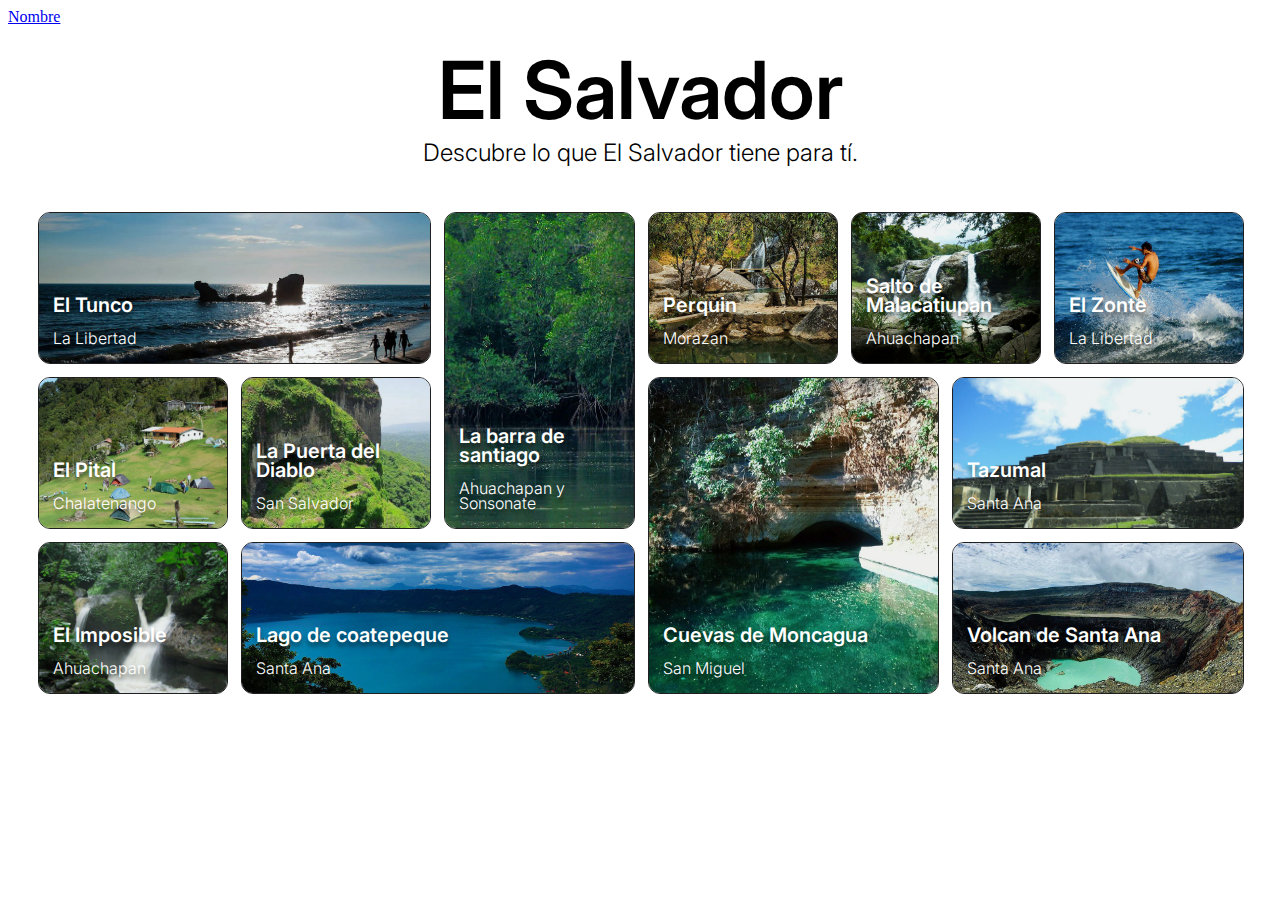
<file: index.html>
<!DOCTYPE html>
<html lang="en">
<head>
    <meta charset="UTF-8">
    <meta http-equiv="X-UA-Compatible" content="IE=edge">
    <meta name="viewport" content="width=device-width, initial-scale=1.0">
    <link rel="preconnect" href="https://fonts.googleapis.com"><link rel="preconnect" href="https://fonts.gstatic.com" crossorigin><link href="https://fonts.googleapis.com/css2?family=Inter:wght@300;600&display=swap" rel="stylesheet">
    <!-- CSS only -->
    <link href="https://cdn.jsdelivr.net/npm/bootstrap@5.2.3/dist/css/bootstrap.min.css" rel="stylesheet" integrity="sha384-rbsA2VBKQhggwzxH7pPCaAqO46MgnOM80zW1RWuH61DGLwZJEdK2Kadq2F9CUG65" crossorigin="anonymous">
    <link href="./assets/css/styles.css" rel="stylesheet">
    <title>Nombre de pag</title>
</head>
<body>
    <!------------ Navbar ------------>

    <nav class="navbar bg-dark">
        <div class="container-fluid">
          <a class="navbar-brand" href="./index.html"> Nombre </a>
        </div>
    </nav>

    <!---------- Header ---------->
    <div class="container-xl">
        <section class="header">
            <div class="row">
                <div class="col">
                    <h1>El Salvador</h1>
                    <h3>Descubre lo que El Salvador tiene para tí.</h3>
                </div>
            </div>
        </section>
            
        
            <!---------- Cards ---------->
            <section class="cards">
                <div class="gallery-container">
                    <div class="gallery-item">
                        <a href="./content/eltunco.html" class="sa-i">
                            <img src="./assets/img/el tunco galeria.jpg" class="gallery-img">
                            <div class="gallery-text">
                                <h4>El Tunco</h4>
                                <p>La Libertad</p>
                            </div>
                        </a>
                    </div>
                    <div class="gallery-item">
                        <a href="./content/barradesantiago.html">
                            <img src="./assets/img/la barra de santiago galeria.jpg" class="gallery-img">
                            <div class="gallery-text">
                                <h4>La barra de santiago</h4>
                                <p>Ahuachapan y Sonsonate</p>
                            </div>
                        </a>
                    </div>
                    <div class="gallery-item">
                        <a href="./content/perquin.html">
                            <img src="./assets/img/perquin galeria.jpg" class="gallery-img">
                            <div class="gallery-text">
                                <h4>Perquin</h4>
                                <p>Morazan</p>
                            </div>
                        </a>
                    </div>
                    <div class="gallery-item">
                        <a href="./content/saltodemalacatiupan.html">
                            <img src="./assets/img/salto de malacatiupan galeria.jpg" class="gallery-img">
                            <div class="gallery-text">
                                <h4>Salto de Malacatiupan</h4>
                                <p>Ahuachapan</p>
                            </div>
                        </a>
                    </div>
                    <div class="gallery-item">
                        <a href="./content/elzonte.html">
                            <img src="./assets/img/el zonte galeria.jpg" class="gallery-img">
                            <div class="gallery-text">
                                <h4>El Zonte</h4>
                                <p>La Libertad</p>
                            </div>
                        </a>
                    </div>
            
            
                    <div class="gallery-item">
                        <a href="./content/elpital.html">
                            <img src="./assets/img/el pital galeria.jpg" class="gallery-img">
                            <div class="gallery-text">
                                <h4>El Pital</h4>
                                <p>Chalatenango</p>
                            </div>
                        </a>
                    </div>
                    <div class="gallery-item">
                        <a href="./content/lapuertadeldiablo.html">
                            <img src="./assets/img/la puerta del diablo galeria.jpg" class="gallery-img">
                            <div class="gallery-text">
                                <h4>La Puerta del Diablo</h4>
                                <p>San Salvador</p>
                            </div>
                        </a>
                    </div>
                    <div class="gallery-item">
                        <a href="./content/cuevasdemoncagua.html">
                            <img src="./assets/img/cuevas de moncagua galeria.jpg" class="gallery-img">
                            <div class="gallery-text">
                                <h4>Cuevas de Moncagua</h4>
                                <p>San Miguel</p>
                            </div>
                        </a>
                    </div>
                    <div class="gallery-item">
                        <a href="./content/tazumal.html">
                            <img src="./assets/img/tazumal galeria.jpg" class="gallery-img">
                            <div class="gallery-text">
                                <h4>Tazumal</h4>
                                <p>Santa Ana</p>
                            </div>
                        </a>
                    </div>
            
            
                    <div class="gallery-item">
                        <a href="./content/elimposible.html">
                            <img src="./assets/img/el imposible galeria.jpg" class="gallery-img">
                            <div class="gallery-text">
                                <h4>El Imposible</h4>
                                <p>Ahuachapan</p>
                            </div>
                        </a>
                    </div>
                    <div class="gallery-item">
                        <a href="./content/lagodecoatepeque.html">
                            <img src="./assets/img/lago de coatepeque galeria.jpg" class="gallery-img">
                            <div class="gallery-text">
                                <h4>Lago de coatepeque</h4>
                                <p>Santa Ana</p>
                            </div>
                        </a>
                    </div>
                    <div class="gallery-item">
                        <a href="./content/volcandesantaana.html">
                            <img src="./assets/img/volcan de santa ana galeria.jpg" class="gallery-img">
                            <div class="gallery-text">
                                <h4>Volcan de Santa Ana</h4>
                                <p>Santa Ana</p>
                            </div>
                        </a>
                    </div>
                </div>
            </section>
    </div>
    
    <!---------- Footer ---------->
    <section></section>


    <!-- JavaScript Bundle with Popper -->
    <script src="https://cdn.jsdelivr.net/npm/bootstrap@5.2.3/dist/js/bootstrap.bundle.min.js" integrity="sha384-kenU1KFdBIe4zVF0s0G1M5b4hcpxyD9F7jL+jjXkk+Q2h455rYXK/7HAuoJl+0I4" crossorigin="anonymous"></script>
</body>
</html>
</file>
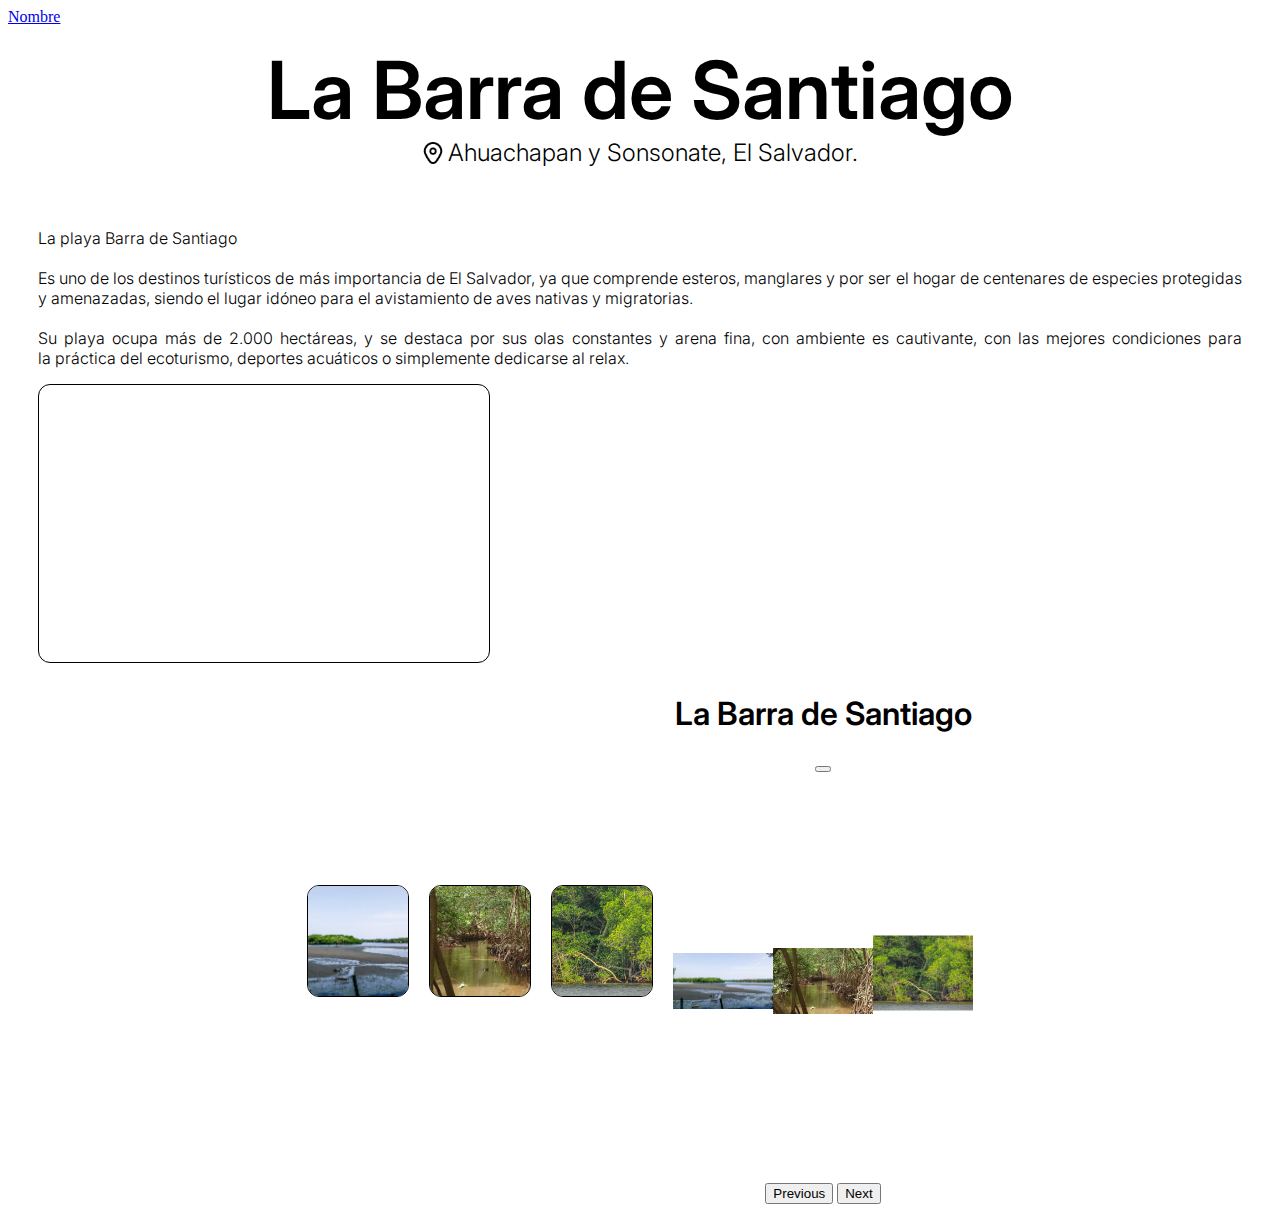
<file: content/barradesantiago.html>
<!DOCTYPE html>
<html lang="en">
<head>
    <meta charset="UTF-8">
    <meta http-equiv="X-UA-Compatible" content="IE=edge">
    <meta name="viewport" content="width=device-width, initial-scale=1.0">
    <link rel="preconnect" href="https://fonts.googleapis.com"><link rel="preconnect" href="https://fonts.gstatic.com" crossorigin><link href="https://fonts.googleapis.com/css2?family=Inter:wght@300;600&display=swap" rel="stylesheet">
    <!-- CSS only -->
    <link href="https://cdn.jsdelivr.net/npm/bootstrap@5.2.3/dist/css/bootstrap.min.css" rel="stylesheet" integrity="sha384-rbsA2VBKQhggwzxH7pPCaAqO46MgnOM80zW1RWuH61DGLwZJEdK2Kadq2F9CUG65" crossorigin="anonymous">
    <link href="../assets/css/styles.css" rel="stylesheet">
    <title>Barra de Santiago</title>
</head>
<body>

    <!------------ Navbar ------------>

    <nav class="navbar bg-dark">
        <div class="container-fluid">
          <a class="navbar-brand" href="../index.html"> Nombre </a>
        </div>
    </nav>

    <!------------- Header ------------->
    <div class="container-xl">
        <section class="header">
            <div class="row">
                <div class="col">
                    <h1>La Barra de Santiago</h1>
                    <div class="ubication">
                        <img src="../assets/img/marker.png" class="ubication-icon">
                        <h3>Ahuachapan y Sonsonate, El Salvador.</h3>
                    </div>
                </div>
            </div>
        </section>

    <!------------- Contenido ------------->
        <section class="contenido">
            <div class="row">
                <div class="col-xl-6 izquierda">
                    <p>La playa Barra de Santiago
                        <br>
                        <br>
                        Es uno de los destinos turísticos de más importancia de El Salvador, ya que comprende esteros, manglares y por ser el hogar de centenares de especies protegidas y amenazadas, siendo el lugar idóneo para el avistamiento de aves nativas y migratorias.
                        <br>
                        <br>
                        Su playa ocupa más de 2.000 hectáreas, y se destaca por sus olas constantes y arena fina, con ambiente es cautivante, con las mejores condiciones para la práctica del ecoturismo, deportes acuáticos o simplemente dedicarse al relax.</p>
                </div>
                <div class="col-xl-1"></div>
                <div class="col-xl-5 derecha">
                    <div class="mapa">
                        <iframe src="https://www.google.com/maps/embed?pb=!1m18!1m12!1m3!1d31011.17383670769!2d-90.03055843700183!3d13.694405280383165!2m3!1f0!2f0!3f0!3m2!1i1024!2i768!4f13.1!3m3!1m2!1s0x8f62a827bdc70ce5%3A0x8219d9606e7f887e!2sBarra%20de%20Santiago!5e0!3m2!1ses-419!2ssv!4v1671489392145!5m2!1ses-419!2ssv" width="450" height="277" style="border: 1px solid black; border-radius: 12px;" allowfullscreen="" loading="lazy" referrerpolicy="no-referrer-when-downgrade"></iframe>
                    </div>
                    
                    <div class="mini-carrusel">
                        <!-- Button trigger modal -->
                        <div class="cont-miniCarrusel">
                            <a class="img-miniCarrusel" data-bs-toggle="modal" data-bs-target="#modal1">
                                <img src="../assets/img/barra de santiago 1.jpg">
                            </a>
                            <a class="img-miniCarrusel" data-bs-toggle="modal" data-bs-target="#modal1">
                                <img src="../assets/img/barra de santiago 2.jpg">
                            </a>
                            <a class="img-miniCarrusel" data-bs-toggle="modal" data-bs-target="#modal1">
                                <img src="../assets/img/barra de santiago 3.jpg">
                            </a>
                        </div>
                        
                
  
                        <!-- Modal -->
                        <div class="modal fade" id="modal1" tabindex="-1" aria-labelledby="modal1Label" aria-hidden="true">
                            <div class="modal-dialog modal-dialog-centered modal-lg">
                                <div class="modal-content">
                                    <div class="modal-header">
                                        <h1 class="modal-title fs-5" id="modal1Label">La Barra de Santiago</h1>
                                        <button type="button" class="btn-close" data-bs-dismiss="modal" aria-label="Close"></button>
                                    </div>

                                    <div class="modal-body">

                                        <div id="carouselExampleIndicators" class="carousel slide" data-bs-ride="true">
                                            
                                            <div class="carousel-inner">
                                                <div class="carousel-item active">
                                                    <img src="../assets/img/barra de santiago 1.jpg" class="d-block w-100" alt="...">
                                                </div>
                                                <div class="carousel-item">
                                                    <img src="../assets/img/barra de santiago 2.jpg" class="d-block w-100" alt="...">
                                                </div>
                                                <div class="carousel-item">
                                                    <img src="../assets/img/barra de santiago 3.jpg" class="d-block w-100 ajuste-img1" alt="...">
                                                </div>
                                            </div>
                                            <button class="carousel-control-prev" type="button" data-bs-target="#carouselExampleIndicators" data-bs-slide="prev">
                                                <span class="carousel-control-prev-icon" aria-hidden="true"></span>
                                                <span class="visually-hidden">Previous</span>
                                            </button>
                                            <button class="carousel-control-next" type="button" data-bs-target="#carouselExampleIndicators" data-bs-slide="next">
                                                <span class="carousel-control-next-icon" aria-hidden="true"></span>
                                                <span class="visually-hidden">Next</span>
                                            </button>
                                        </div>
                                    </div>
                                </div>
                            </div>
                        </div> <!-- Modal-->
                    </div> <!-- Mini carrusel-->
                </div> <!-- Col derecha -->
            </div> <!-- Row -->
        </section>
    </div>
    

    <!-- JavaScript Bundle with Popper -->
    <script src="https://cdn.jsdelivr.net/npm/bootstrap@5.2.3/dist/js/bootstrap.bundle.min.js" integrity="sha384-kenU1KFdBIe4zVF0s0G1M5b4hcpxyD9F7jL+jjXkk+Q2h455rYXK/7HAuoJl+0I4" crossorigin="anonymous"></script>
</body>
</html>
</file>
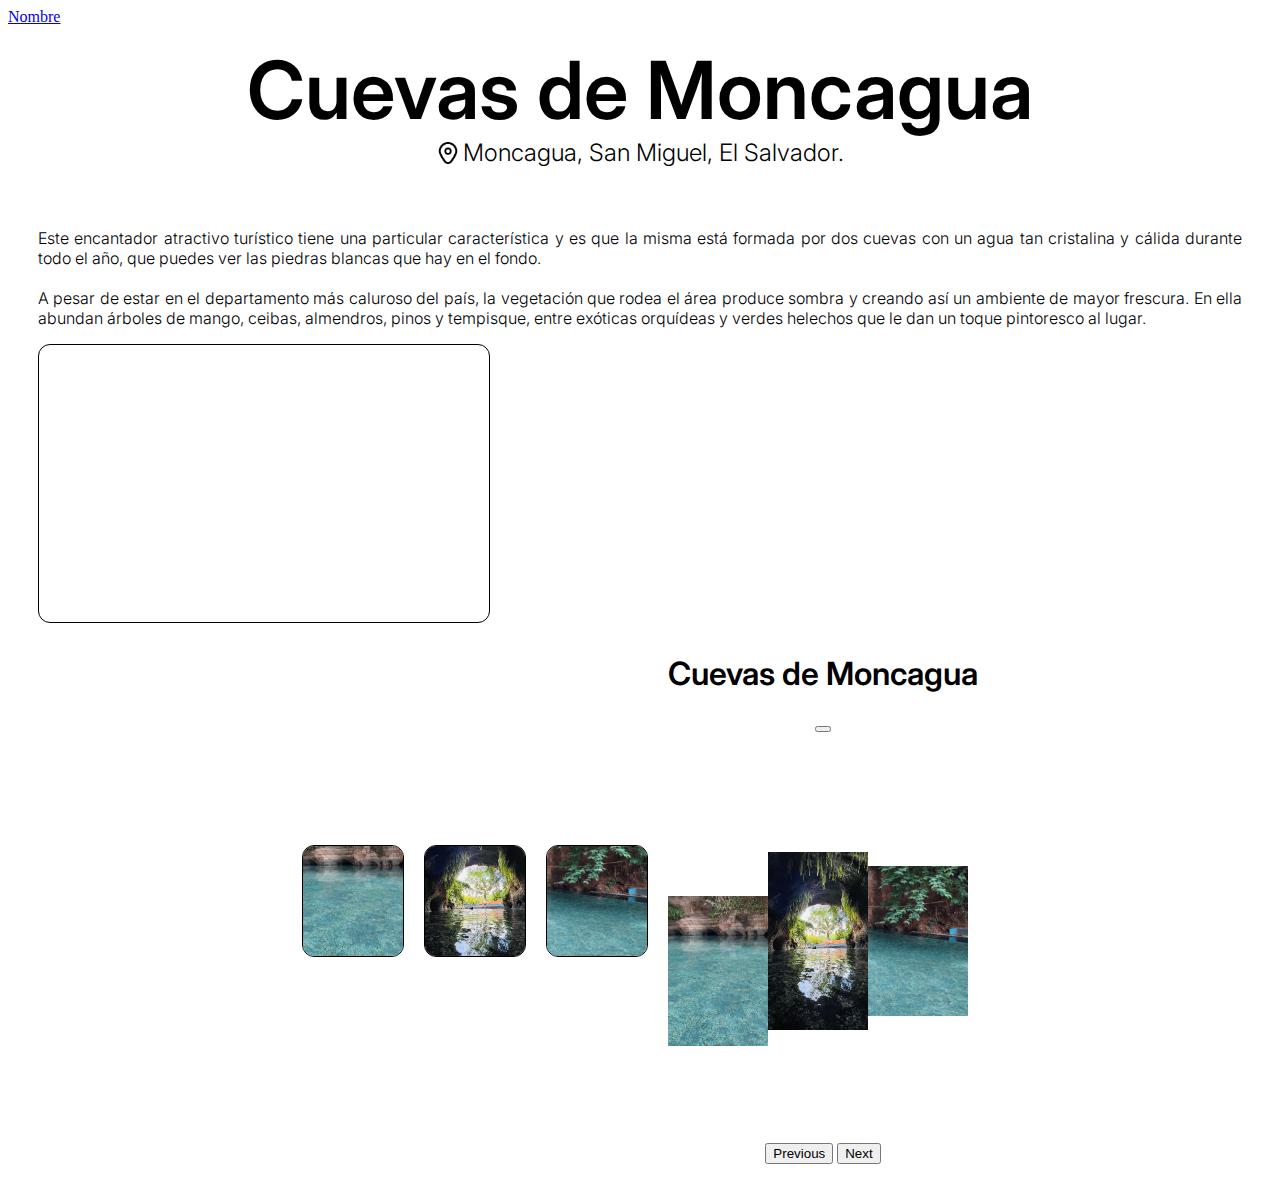
<file: content/cuevasdemoncagua.html>
<!DOCTYPE html>
<html lang="en">
<head>
    <meta charset="UTF-8">
    <meta http-equiv="X-UA-Compatible" content="IE=edge">
    <meta name="viewport" content="width=device-width, initial-scale=1.0">
    <link rel="preconnect" href="https://fonts.googleapis.com"><link rel="preconnect" href="https://fonts.gstatic.com" crossorigin><link href="https://fonts.googleapis.com/css2?family=Inter:wght@300;600&display=swap" rel="stylesheet">
    <!-- CSS only -->
    <link href="https://cdn.jsdelivr.net/npm/bootstrap@5.2.3/dist/css/bootstrap.min.css" rel="stylesheet" integrity="sha384-rbsA2VBKQhggwzxH7pPCaAqO46MgnOM80zW1RWuH61DGLwZJEdK2Kadq2F9CUG65" crossorigin="anonymous">
    <link href="../assets/css/styles.css" rel="stylesheet">
    <title>Cuevas de Moncagua</title>
</head>
<body>
    
    <!------------ Navbar ------------>

    <nav class="navbar bg-dark">
        <div class="container-fluid">
          <a class="navbar-brand" href="../index.html"> Nombre </a>
        </div>
    </nav>

    <!------------- Header ------------->
    <div class="container-xl">
        <section class="header">
            <div class="row">
                <div class="col">
                    <h1>Cuevas de Moncagua</h1>
                    <div class="ubication">
                        <img src="../assets/img/marker.png" class="ubication-icon">
                        <h3>Moncagua, San Miguel, El Salvador.</h3>
                    </div>
                </div>
            </div>
        </section>

    <!------------- Contenido ------------->
        <section class="contenido">
            <div class="row">
                <div class="col-xl-6 izquierda">
                    <p>Este encantador atractivo turístico tiene una particular característica y es que la misma está formada por dos cuevas con un agua tan cristalina y cálida durante todo el año, que puedes ver las piedras blancas que hay en el fondo.
                        <br>
                        <br>
                        A pesar de estar en el departamento más caluroso del país, la vegetación que rodea el área produce sombra y creando así un ambiente de mayor frescura. En ella abundan árboles de mango, ceibas, almendros, pinos y tempisque, entre exóticas orquídeas y verdes helechos que le dan un toque pintoresco al lugar.</p>
                </div>
                <div class="col-xl-1"></div>
                <div class="col-xl-5 derecha">
                    <div class="mapa">
                        <iframe src="https://www.google.com/maps/embed?pb=!1m18!1m12!1m3!1d14782.638159812439!2d-89.13476233022462!3d14.388589900000007!2m3!1f0!2f0!3f0!3m2!1i1024!2i768!4f13.1!3m3!1m2!1s0x8f7b2caa2dd93039%3A0x92ea92cbec31d91e!2sPiscina%20de%20Moncagua!5e0!3m2!1ses-419!2ssv!4v1671512125824!5m2!1ses-419!2ssv" width="450" height="277" style="border: 1px solid black; border-radius: 12px;" allowfullscreen="" loading="lazy" referrerpolicy="no-referrer-when-downgrade"></iframe>
                    </div>
                    
                    <div class="mini-carrusel">
                        <!-- Button trigger modal -->
                        <div class="cont-miniCarrusel">
                            <a class="img-miniCarrusel" data-bs-toggle="modal" data-bs-target="#modal1">
                                <img src="../assets/img/cuevas de moncagua 1.jpg">
                            </a>
                            <a class="img-miniCarrusel" data-bs-toggle="modal" data-bs-target="#modal1">
                                <img src="../assets/img/cuevas de moncagua 2.jpg">
                            </a>
                            <a class="img-miniCarrusel" data-bs-toggle="modal" data-bs-target="#modal1">
                                <img src="../assets/img/cuevas de moncagua 3.jpg">
                            </a>
                        </div>
                        
                
  
                        <!-- Modal -->
                        <div class="modal fade" id="modal1" tabindex="-1" aria-labelledby="modal1Label" aria-hidden="true">
                            <div class="modal-dialog modal-dialog-centered modal-lg">
                                <div class="modal-content">
                                    <div class="modal-header">
                                        <h1 class="modal-title fs-5" id="modal1Label">Cuevas de Moncagua</h1>
                                        <button type="button" class="btn-close" data-bs-dismiss="modal" aria-label="Close"></button>
                                    </div>

                                    <div class="modal-body">

                                        <div id="carouselExampleIndicators" class="carousel slide" data-bs-ride="true">
                                            
                                            <div class="carousel-inner">
                                                <div class="carousel-item active">
                                                    <img src="../assets/img/cuevas de moncagua 1.jpg" class="d-block w-100 ajuste-img2" alt="...">
                                                </div>
                                                <div class="carousel-item">
                                                    <img src="../assets/img/cuevas de moncagua 2.jpg" class="d-block w-100" alt="...">
                                                </div>
                                                <div class="carousel-item">
                                                    <img src="../assets/img/cuevas de moncagua 3.jpg" class="d-block w-100" alt="...">
                                                </div>
                                            </div>
                                            <button class="carousel-control-prev" type="button" data-bs-target="#carouselExampleIndicators" data-bs-slide="prev">
                                                <span class="carousel-control-prev-icon" aria-hidden="true"></span>
                                                <span class="visually-hidden">Previous</span>
                                            </button>
                                            <button class="carousel-control-next" type="button" data-bs-target="#carouselExampleIndicators" data-bs-slide="next">
                                                <span class="carousel-control-next-icon" aria-hidden="true"></span>
                                                <span class="visually-hidden">Next</span>
                                            </button>
                                        </div>
                                    </div>
                                </div>
                            </div>
                        </div> <!-- Modal-->
                    </div> <!-- Mini carrusel-->
                </div> <!-- Col derecha -->
            </div> <!-- Row -->
        </section>
    </div>

    <!-- JavaScript Bundle with Popper -->
    <script src="https://cdn.jsdelivr.net/npm/bootstrap@5.2.3/dist/js/bootstrap.bundle.min.js" integrity="sha384-kenU1KFdBIe4zVF0s0G1M5b4hcpxyD9F7jL+jjXkk+Q2h455rYXK/7HAuoJl+0I4" crossorigin="anonymous"></script>
</body>
</html>
</file>
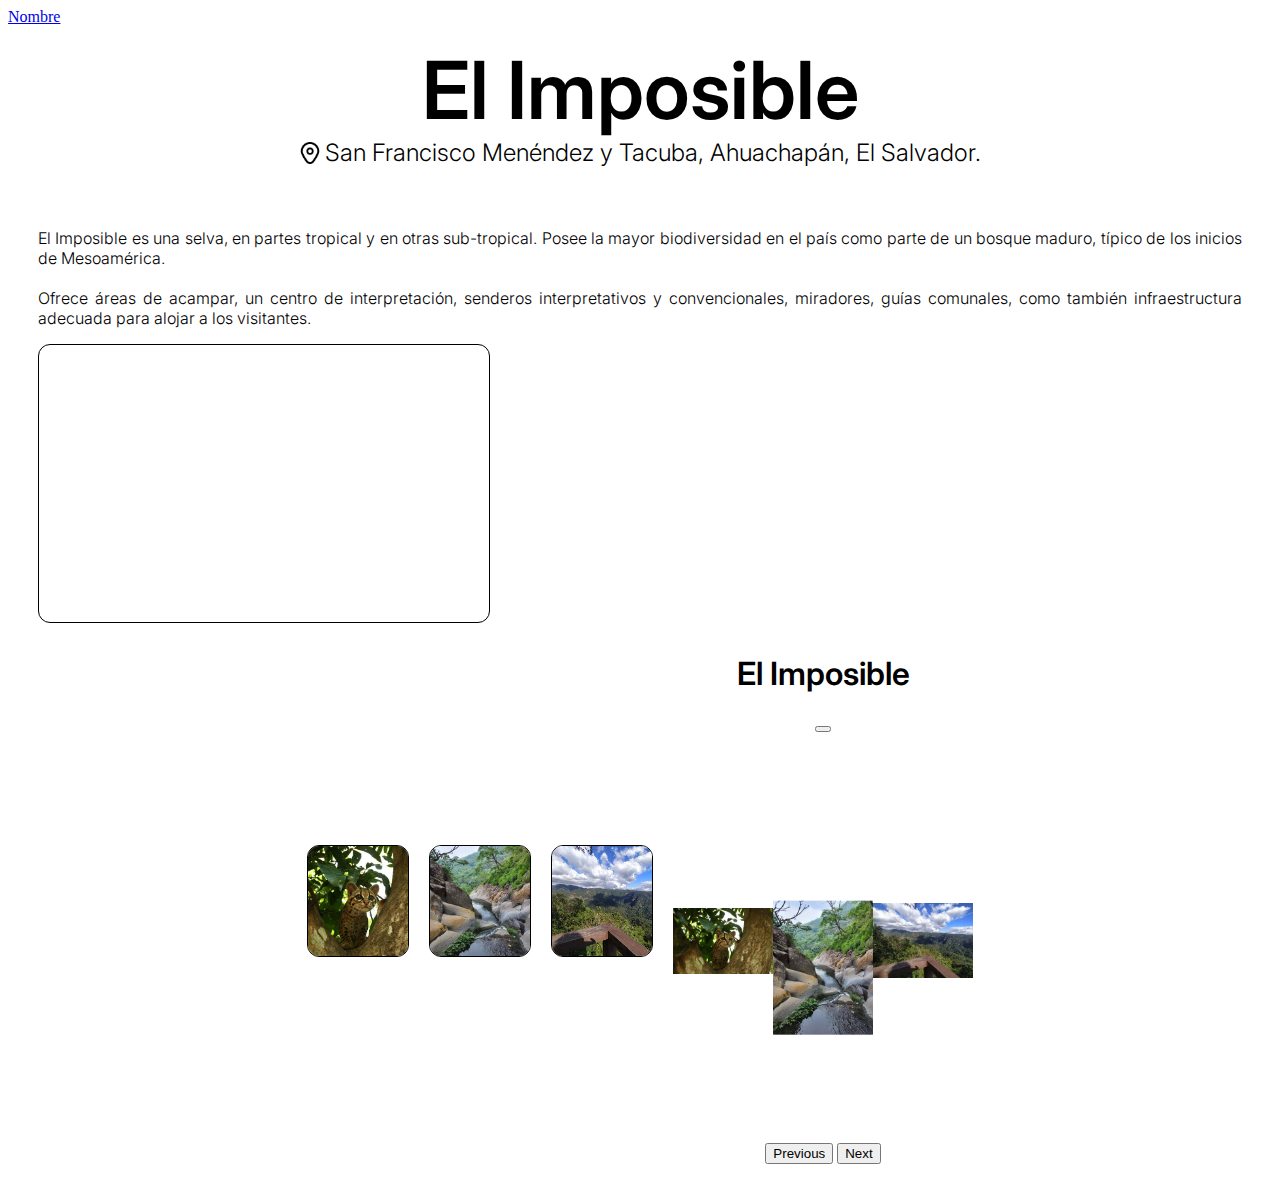
<file: content/elimposible.html>
<!DOCTYPE html>
<html lang="en">
<head>
    <meta charset="UTF-8">
    <meta http-equiv="X-UA-Compatible" content="IE=edge">
    <meta name="viewport" content="width=device-width, initial-scale=1.0">
    <link rel="preconnect" href="https://fonts.googleapis.com"><link rel="preconnect" href="https://fonts.gstatic.com" crossorigin><link href="https://fonts.googleapis.com/css2?family=Inter:wght@300;600&display=swap" rel="stylesheet">
    <!-- CSS only -->
    <link href="https://cdn.jsdelivr.net/npm/bootstrap@5.2.3/dist/css/bootstrap.min.css" rel="stylesheet" integrity="sha384-rbsA2VBKQhggwzxH7pPCaAqO46MgnOM80zW1RWuH61DGLwZJEdK2Kadq2F9CUG65" crossorigin="anonymous">
    <link href="../assets/css/styles.css" rel="stylesheet">
    <title>El Imposible</title>
</head>
<body>
    
    <!------------ Navbar ------------>

    <nav class="navbar bg-dark">
        <div class="container-fluid">
          <a class="navbar-brand" href="../index.html"> Nombre </a>
        </div>
    </nav>

    <!------------- Header ------------->
    <div class="container-xl">
        <section class="header">
            <div class="row">
                <div class="col">
                    <h1>El Imposible</h1>
                    <div class="ubication">
                        <img src="../assets/img/marker.png" class="ubication-icon">
                        <h3>San Francisco Menéndez y Tacuba, Ahuachapán, El Salvador.</h3>
                    </div>
                </div>
            </div>
        </section>

    <!------------- Contenido ------------->
        <section class="contenido">
            <div class="row">
                <div class="col-xl-6 izquierda">
                    <p>El Imposible es una selva, en partes tropical y en otras sub-tropical. Posee la mayor biodiversidad en el país como parte de un bosque maduro, típico de los inicios de Mesoamérica.
                        <br>
                        <br>
                        Ofrece áreas de acampar, un centro de interpretación, senderos interpretativos y convencionales, miradores, guías comunales, como también infraestructura adecuada para alojar a los visitantes.</p>
                </div>
                <div class="col-xl-1"></div>
                <div class="col-xl-5 derecha">
                    <div class="mapa">
                        <iframe src="https://www.google.com/maps/embed?pb=!1m18!1m12!1m3!1d15583.839370563626!2d-89.69077212773014!3d13.979540800000004!2m3!1f0!2f0!3f0!3m2!1i1024!2i768!4f13.1!3m3!1m2!1s0x8f62a13501443f5f%3A0x21f260e3d4906f2!2sParque%20Nacional%20El%20Imposible!5e0!3m2!1ses-419!2ssv!4v1671523714069!5m2!1ses-419!2ssv" width="450" height="277" style="border: 1px solid black; border-radius: 12px;" allowfullscreen="" loading="lazy" referrerpolicy="no-referrer-when-downgrade"></iframe>
                    </div>
                    
                    <div class="mini-carrusel">
                        <!-- Button trigger modal -->
                        <div class="cont-miniCarrusel">
                            <a class="img-miniCarrusel" data-bs-toggle="modal" data-bs-target="#modal1">
                                <img src="../assets/img/el imposible 1.jpg">
                            </a>
                            <a class="img-miniCarrusel" data-bs-toggle="modal" data-bs-target="#modal1">
                                <img src="../assets/img/el imposible 2.jpg">
                            </a>
                            <a class="img-miniCarrusel" data-bs-toggle="modal" data-bs-target="#modal1">
                                <img src="../assets/img/el imposible 3.jpg">
                            </a>
                        </div>
                        
                
  
                        <!-- Modal -->
                        <div class="modal fade" id="modal1" tabindex="-1" aria-labelledby="modal1Label" aria-hidden="true">
                            <div class="modal-dialog modal-dialog-centered modal-lg">
                                <div class="modal-content">
                                    <div class="modal-header">
                                        <h1 class="modal-title fs-5" id="modal1Label">El Imposible</h1>
                                        <button type="button" class="btn-close" data-bs-dismiss="modal" aria-label="Close"></button>
                                    </div>

                                    <div class="modal-body">

                                        <div id="carouselExampleIndicators" class="carousel slide" data-bs-ride="true">
                                            
                                            <div class="carousel-inner">
                                                <div class="carousel-item active">
                                                    <img src="../assets/img/el imposible 1.jpg" class="d-block w-100" alt="...">
                                                </div>
                                                <div class="carousel-item">
                                                    <img src="../assets/img/el imposible 2.jpg" class="d-block w-100 ajuste-img2" alt="...">
                                                </div>
                                                <div class="carousel-item">
                                                    <img src="../assets/img/el imposible 3.jpg" class="d-block w-100" alt="...">
                                                </div>
                                            </div>
                                            <button class="carousel-control-prev" type="button" data-bs-target="#carouselExampleIndicators" data-bs-slide="prev">
                                                <span class="carousel-control-prev-icon" aria-hidden="true"></span>
                                                <span class="visually-hidden">Previous</span>
                                            </button>
                                            <button class="carousel-control-next" type="button" data-bs-target="#carouselExampleIndicators" data-bs-slide="next">
                                                <span class="carousel-control-next-icon" aria-hidden="true"></span>
                                                <span class="visually-hidden">Next</span>
                                            </button>
                                        </div>
                                    </div>
                                </div>
                            </div>
                        </div> <!-- Modal-->
                    </div> <!-- Mini carrusel-->
                </div> <!-- Col derecha -->
            </div> <!-- Row -->
        </section>
    </div>

    <!-- JavaScript Bundle with Popper -->
    <script src="https://cdn.jsdelivr.net/npm/bootstrap@5.2.3/dist/js/bootstrap.bundle.min.js" integrity="sha384-kenU1KFdBIe4zVF0s0G1M5b4hcpxyD9F7jL+jjXkk+Q2h455rYXK/7HAuoJl+0I4" crossorigin="anonymous"></script>
</body>
</html>
</file>
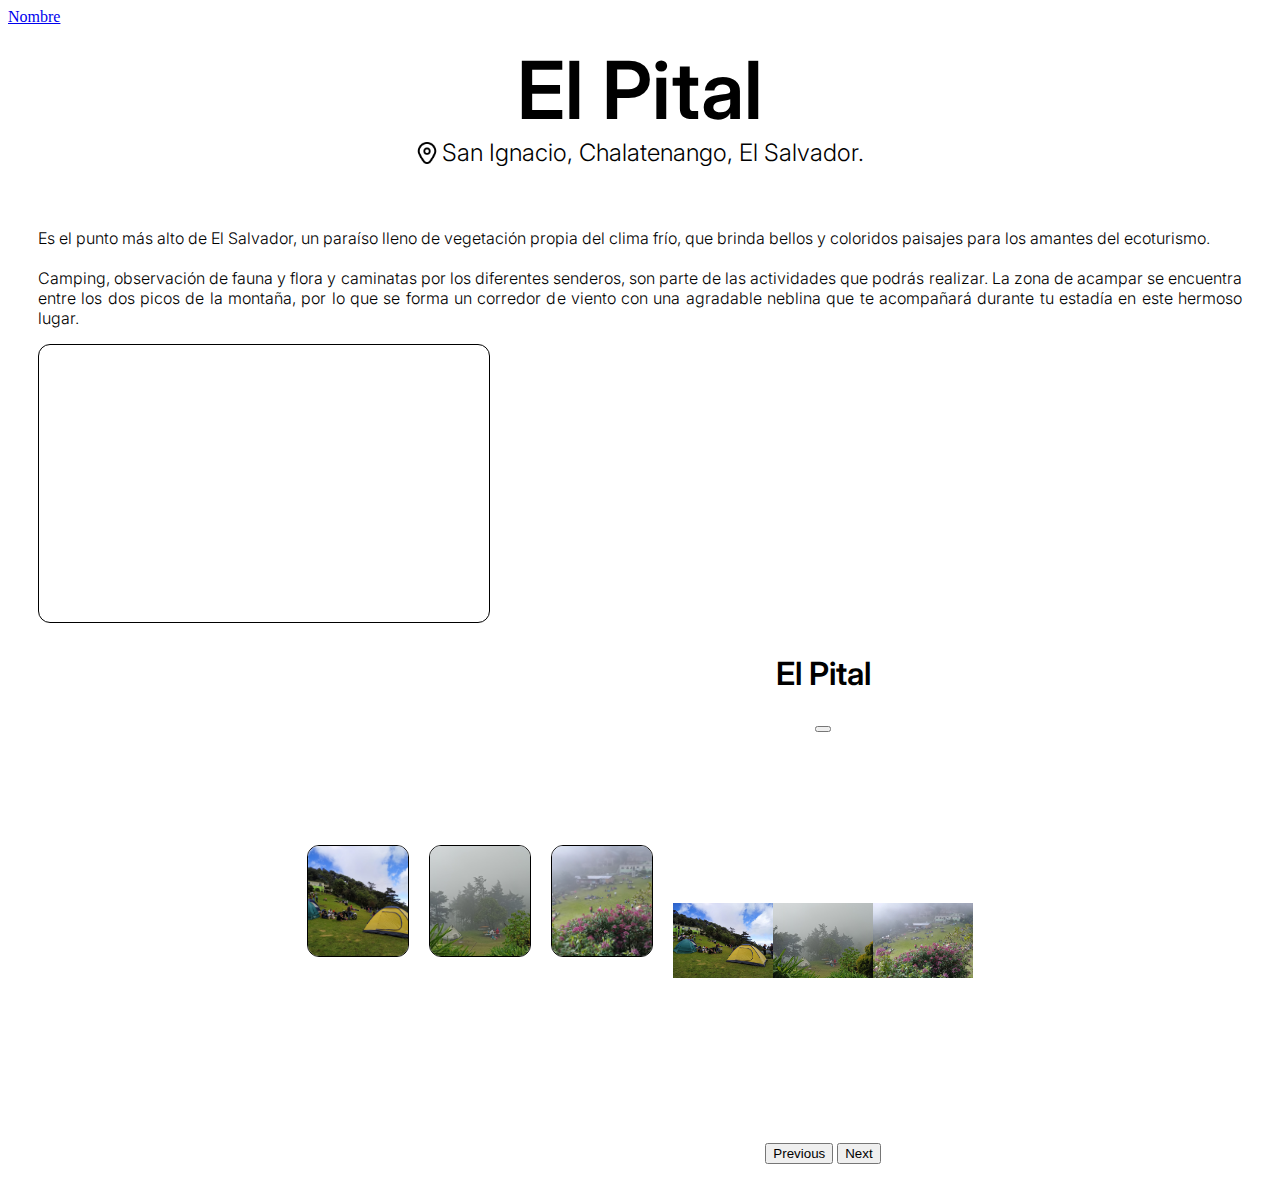
<file: content/elpital.html>
<!DOCTYPE html>
<html lang="en">
<head>
    <meta charset="UTF-8">
    <meta http-equiv="X-UA-Compatible" content="IE=edge">
    <meta name="viewport" content="width=device-width, initial-scale=1.0">
    <link rel="preconnect" href="https://fonts.googleapis.com"><link rel="preconnect" href="https://fonts.gstatic.com" crossorigin><link href="https://fonts.googleapis.com/css2?family=Inter:wght@300;600&display=swap" rel="stylesheet">
    <!-- CSS only -->
    <link href="https://cdn.jsdelivr.net/npm/bootstrap@5.2.3/dist/css/bootstrap.min.css" rel="stylesheet" integrity="sha384-rbsA2VBKQhggwzxH7pPCaAqO46MgnOM80zW1RWuH61DGLwZJEdK2Kadq2F9CUG65" crossorigin="anonymous">
    <link href="../assets/css/styles.css" rel="stylesheet">
    <title>El Pital</title>
</head>
<body>

    <!------------ Navbar ------------>

    <nav class="navbar bg-dark">
        <div class="container-fluid">
          <a class="navbar-brand" href="../index.html"> Nombre </a>
        </div>
    </nav>

    <!------------- Header ------------->
    <div class="container-xl">
        <section class="header">
            <div class="row">
                <div class="col">
                    <h1>El Pital</h1>
                    <div class="ubication">
                        <img src="../assets/img/marker.png" class="ubication-icon">
                        <h3>San Ignacio, Chalatenango, El Salvador.</h3>
                    </div>
                </div>
            </div>
        </section>

    <!------------- Contenido ------------->
        <section class="contenido">
            <div class="row">
                <div class="col-xl-6 izquierda">
                    <p>Es el punto más alto de El Salvador, un paraíso lleno de vegetación propia del clima frío, que brinda bellos y coloridos paisajes para los amantes del ecoturismo.
                        <br>
                        <br>
                        Camping, observación de fauna y flora y caminatas por los diferentes senderos, son parte de las actividades que podrás realizar. La zona de acampar se encuentra entre los dos picos de la montaña, por lo que se forma un corredor de viento con una agradable neblina que te acompañará durante tu estadía en este hermoso lugar.</p>
                </div>
                <div class="col-xl-1"></div>
                <div class="col-xl-5 derecha">
                    <div class="mapa">
                        <iframe src="https://www.google.com/maps/embed?pb=!1m18!1m12!1m3!1d15458.673473419934!2d-89.13476237723538!3d14.388589439002988!2m3!1f0!2f0!3f0!3m2!1i1024!2i768!4f13.1!3m3!1m2!1s0x8f63a22e2515544b%3A0x29d828ff57aed1dd!2sCerro%20El%20Pital!5e0!3m2!1ses-419!2ssv!4v1671507426870!5m2!1ses-419!2ssv" width="450" height="277" style="border: 1px solid black; border-radius: 12px;" allowfullscreen="" loading="lazy" referrerpolicy="no-referrer-when-downgrade"></iframe>
                    </div>
                    
                    <div class="mini-carrusel">
                        <!-- Button trigger modal -->
                        <div class="cont-miniCarrusel">
                            <a class="img-miniCarrusel" data-bs-toggle="modal" data-bs-target="#modal1">
                                <img src="../assets/img/el pital 1.jpg">
                            </a>
                            <a class="img-miniCarrusel" data-bs-toggle="modal" data-bs-target="#modal1">
                                <img src="../assets/img/el pital 2.jpg">
                            </a>
                            <a class="img-miniCarrusel" data-bs-toggle="modal" data-bs-target="#modal1">
                                <img src="../assets/img/el pital 3.jpg">
                            </a>
                        </div>
                        
                
  
                        <!-- Modal -->
                        <div class="modal fade" id="modal1" tabindex="-1" aria-labelledby="modal1Label" aria-hidden="true">
                            <div class="modal-dialog modal-dialog-centered modal-lg">
                                <div class="modal-content">
                                    <div class="modal-header">
                                        <h1 class="modal-title fs-5" id="modal1Label">El Pital</h1>
                                        <button type="button" class="btn-close" data-bs-dismiss="modal" aria-label="Close"></button>
                                    </div>

                                    <div class="modal-body">

                                        <div id="carouselExampleIndicators" class="carousel slide" data-bs-ride="true">
                                            
                                            <div class="carousel-inner">
                                                <div class="carousel-item active">
                                                    <img src="../assets/img/el pital 1.jpg" class="d-block w-100" alt="...">
                                                </div>
                                                <div class="carousel-item">
                                                    <img src="../assets/img/el pital 2.jpg" class="d-block w-100" alt="...">
                                                </div>
                                                <div class="carousel-item">
                                                    <img src="../assets/img/el pital 3.jpg" class="d-block w-100" alt="...">
                                                </div>
                                            </div>
                                            <button class="carousel-control-prev" type="button" data-bs-target="#carouselExampleIndicators" data-bs-slide="prev">
                                                <span class="carousel-control-prev-icon" aria-hidden="true"></span>
                                                <span class="visually-hidden">Previous</span>
                                            </button>
                                            <button class="carousel-control-next" type="button" data-bs-target="#carouselExampleIndicators" data-bs-slide="next">
                                                <span class="carousel-control-next-icon" aria-hidden="true"></span>
                                                <span class="visually-hidden">Next</span>
                                            </button>
                                        </div>
                                    </div>
                                </div>
                            </div>
                        </div> <!-- Modal-->
                    </div> <!-- Mini carrusel-->
                </div> <!-- Col derecha -->
            </div> <!-- Row -->
        </section>
    </div>

    <!-- JavaScript Bundle with Popper -->
    <script src="https://cdn.jsdelivr.net/npm/bootstrap@5.2.3/dist/js/bootstrap.bundle.min.js" integrity="sha384-kenU1KFdBIe4zVF0s0G1M5b4hcpxyD9F7jL+jjXkk+Q2h455rYXK/7HAuoJl+0I4" crossorigin="anonymous"></script>
</body>
</html>
</file>
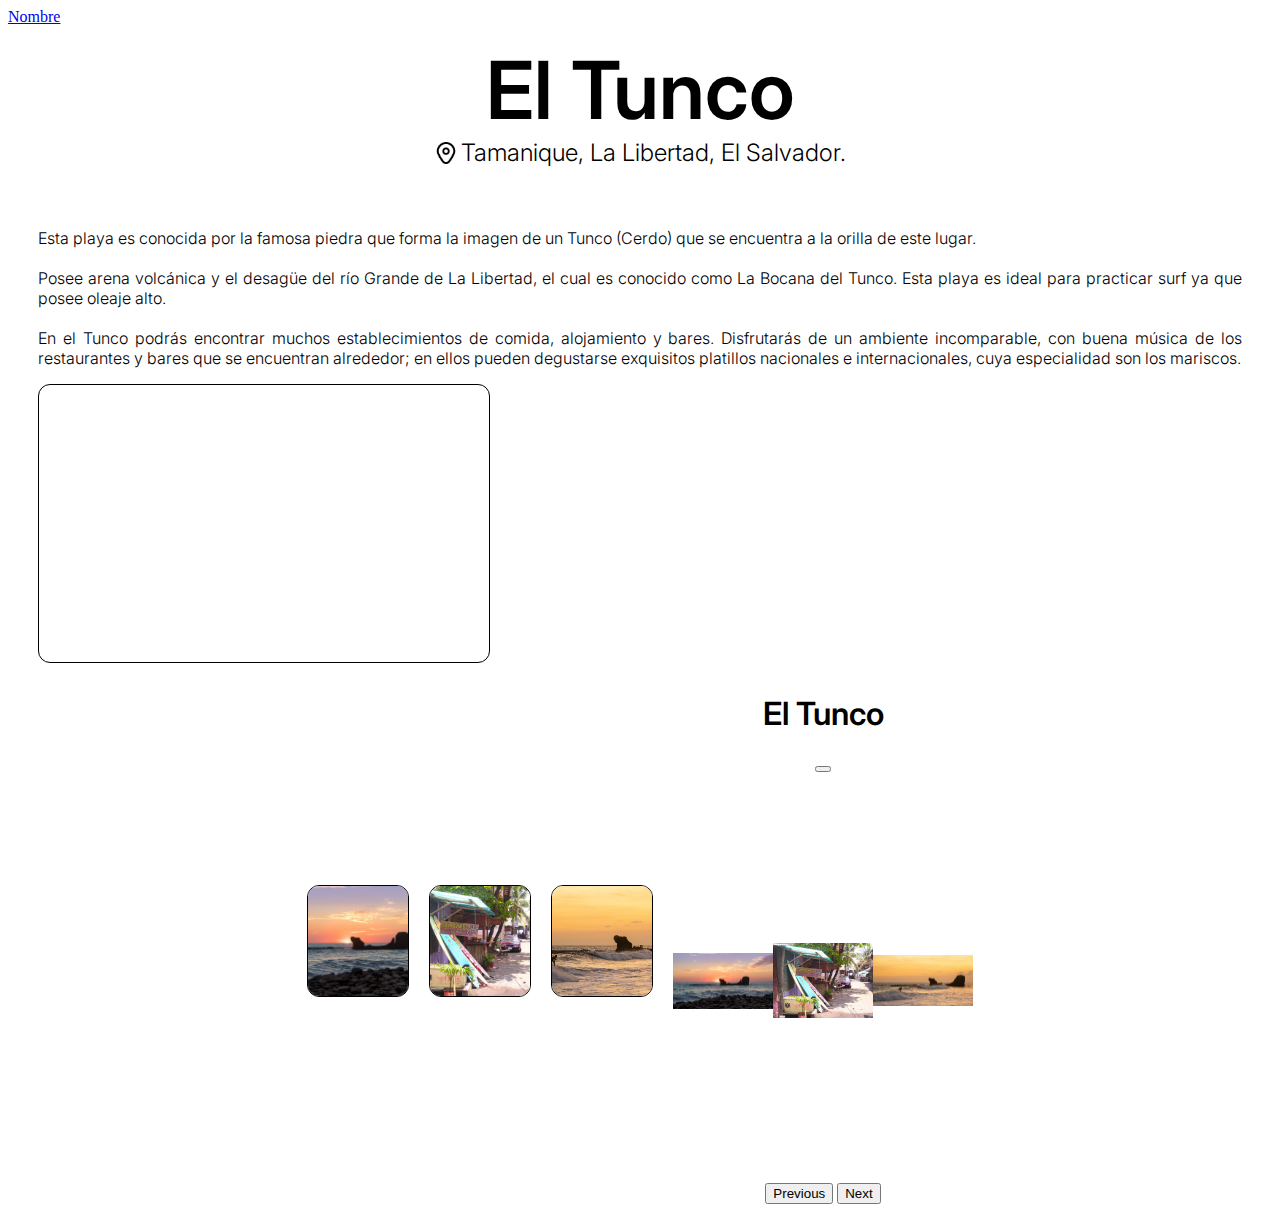
<file: content/eltunco.html>
<!DOCTYPE html>
<html lang="en">
<head>
    <meta charset="UTF-8">
    <meta http-equiv="X-UA-Compatible" content="IE=edge">
    <meta name="viewport" content="width=device-width, initial-scale=1.0">
    <link rel="preconnect" href="https://fonts.googleapis.com"><link rel="preconnect" href="https://fonts.gstatic.com" crossorigin><link href="https://fonts.googleapis.com/css2?family=Inter:wght@300;600&display=swap" rel="stylesheet">
    <!-- CSS only -->
    <link href="https://cdn.jsdelivr.net/npm/bootstrap@5.2.3/dist/css/bootstrap.min.css" rel="stylesheet" integrity="sha384-rbsA2VBKQhggwzxH7pPCaAqO46MgnOM80zW1RWuH61DGLwZJEdK2Kadq2F9CUG65" crossorigin="anonymous">
    <link href="../assets/css/styles.css" rel="stylesheet">
    <title>El Tunco</title>
</head>
<body>
    <!------------ Navbar ------------>

    <nav class="navbar bg-dark">
        <div class="container-fluid">
          <a class="navbar-brand" href="../index.html"> Nombre </a>
        </div>
    </nav>

    <!------------- Header ------------->
    <div class="container-xl">
        <section class="header">
            <div class="row">
                <div class="col">
                    <h1>El Tunco</h1>
                    <div class="ubication">
                        <img src="../assets/img/marker.png" class="ubication-icon">
                        <h3>Tamanique, La Libertad, El Salvador.</h3>
                    </div>
                </div>
            </div>
        </section>

    <!------------- Contenido ------------->
        <section class="contenido">
            <div class="row">
                <div class="col-xl-6 izquierda">
                    <p>Esta playa es conocida por la famosa piedra que forma la imagen de un Tunco (Cerdo) que se encuentra a la orilla de este lugar.
                        <br>
                        <br>
                        Posee arena volcánica y el desagüe del río Grande de La Libertad, el cual es conocido como La Bocana del Tunco. Esta playa es ideal para practicar surf ya que  posee oleaje alto.
                        <br>
                        <br>
                        En el Tunco podrás encontrar muchos establecimientos de comida, alojamiento y bares. Disfrutarás de un ambiente incomparable, con buena música de los restaurantes y bares que se encuentran alrededor; en ellos pueden degustarse exquisitos platillos nacionales e internacionales, cuya especialidad son los mariscos.</p>
                </div>
                <div class="col-xl-1"></div>
                <div class="col-xl-5 derecha">
                    <div class="mapa">
                        <iframe src="https://www.google.com/maps/embed?pb=!1m18!1m12!1m3!1d8017.788470644231!2d-89.38720277237293!3d13.493070149906593!2m3!1f0!2f0!3f0!3m2!1i1024!2i768!4f13.1!3m3!1m2!1s0x8f7cd59f22c8da2b%3A0xc9cb9224ff2461d7!2sPlaya%20El%20Tunco!5e0!3m2!1sen!2ssv!4v1671447110871!5m2!1sen!2ssv" width="450" height="277" style="border: 1px solid black; border-radius: 12px;" allowfullscreen="" loading="lazy" referrerpolicy="no-referrer-when-downgrade"></iframe>
                    </div>
                    
                    <div class="mini-carrusel">
                        <!-- Button trigger modal -->
                        <div class="cont-miniCarrusel">
                            <a class="img-miniCarrusel" data-bs-toggle="modal" data-bs-target="#modal1">
                                <img src="../assets/img/el tunco 1.jpg">
                            </a>
                            <a class="img-miniCarrusel" data-bs-toggle="modal" data-bs-target="#modal1">
                                <img src="../assets/img/el tunco 2.jpg">
                            </a>
                            <a class="img-miniCarrusel" data-bs-toggle="modal" data-bs-target="#modal1">
                                <img src="../assets/img/el tunco 3.jpg">
                            </a>
                        </div>
                        
                
  
                        <!-- Modal -->
                        <div class="modal fade" id="modal1" tabindex="-1" aria-labelledby="modal1Label" aria-hidden="true">
                            <div class="modal-dialog modal-dialog-centered modal-lg">
                                <div class="modal-content">
                                    <div class="modal-header">
                                        <h1 class="modal-title fs-5" id="modal1Label">El Tunco</h1>
                                        <button type="button" class="btn-close" data-bs-dismiss="modal" aria-label="Close"></button>
                                    </div>

                                    <div class="modal-body">

                                        <div id="carouselExampleIndicators" class="carousel slide" data-bs-ride="true">
                                            
                                            <div class="carousel-inner">
                                                <div class="carousel-item active">
                                                    <img src="../assets/img/el tunco 1.jpg" class="d-block w-100" alt="...">
                                                </div>
                                                <div class="carousel-item">
                                                    <img src="../assets/img/el tunco 2.jpg" class="d-block w-100" alt="...">
                                                </div>
                                                <div class="carousel-item">
                                                    <img src="../assets/img/el tunco 3.jpg" class="d-block w-100" alt="...">
                                                </div>
                                            </div>
                                            <button class="carousel-control-prev" type="button" data-bs-target="#carouselExampleIndicators" data-bs-slide="prev">
                                                <span class="carousel-control-prev-icon" aria-hidden="true"></span>
                                                <span class="visually-hidden">Previous</span>
                                            </button>
                                            <button class="carousel-control-next" type="button" data-bs-target="#carouselExampleIndicators" data-bs-slide="next">
                                                <span class="carousel-control-next-icon" aria-hidden="true"></span>
                                                <span class="visually-hidden">Next</span>
                                            </button>
                                        </div>
                                    </div>
                                </div>
                            </div>
                        </div> <!-- Modal-->
                    </div> <!-- Mini carrusel-->
                </div> <!-- Col derecha -->
            </div> <!-- Row -->
        </section>
    </div>

    <!-- JavaScript Bundle with Popper -->
    <script src="https://cdn.jsdelivr.net/npm/bootstrap@5.2.3/dist/js/bootstrap.bundle.min.js" integrity="sha384-kenU1KFdBIe4zVF0s0G1M5b4hcpxyD9F7jL+jjXkk+Q2h455rYXK/7HAuoJl+0I4" crossorigin="anonymous"></script>
</body>
</html>
</file>
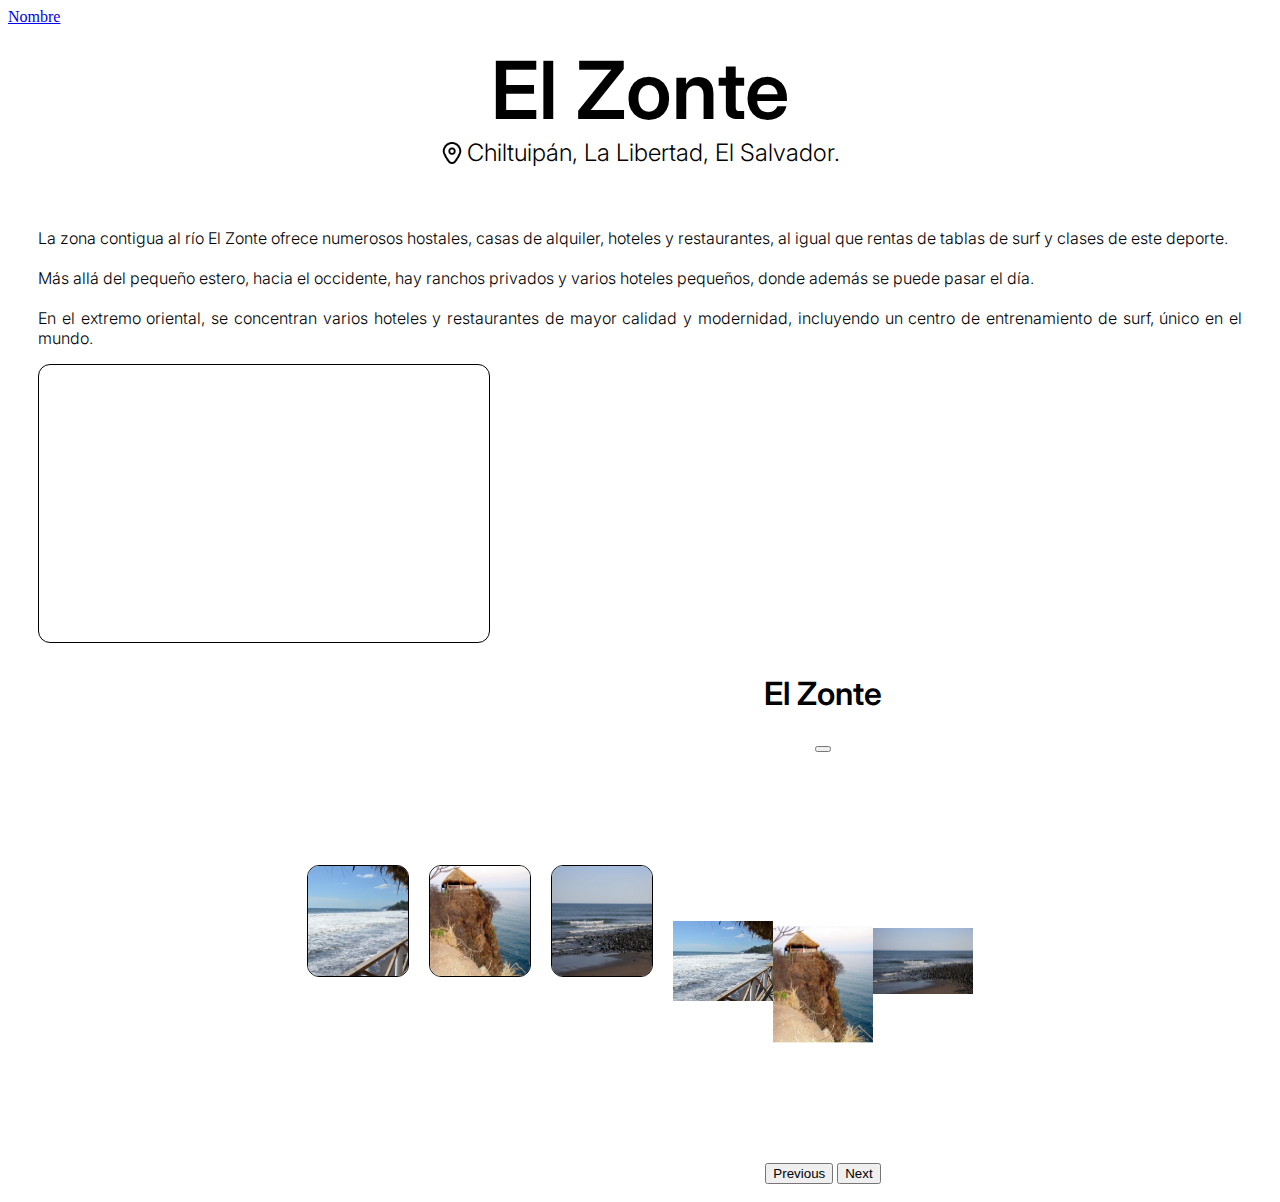
<file: content/elzonte.html>
<!DOCTYPE html>
<html lang="en">
<head>
    <meta charset="UTF-8">
    <meta http-equiv="X-UA-Compatible" content="IE=edge">
    <meta name="viewport" content="width=device-width, initial-scale=1.0">
    <link rel="preconnect" href="https://fonts.googleapis.com"><link rel="preconnect" href="https://fonts.gstatic.com" crossorigin><link href="https://fonts.googleapis.com/css2?family=Inter:wght@300;600&display=swap" rel="stylesheet">
    <!-- CSS only -->
    <link href="https://cdn.jsdelivr.net/npm/bootstrap@5.2.3/dist/css/bootstrap.min.css" rel="stylesheet" integrity="sha384-rbsA2VBKQhggwzxH7pPCaAqO46MgnOM80zW1RWuH61DGLwZJEdK2Kadq2F9CUG65" crossorigin="anonymous">
    <link href="../assets/css/styles.css" rel="stylesheet">
    <title>El Zonte</title>
</head>
<body>
    
    <!------------ Navbar ------------>

    <nav class="navbar bg-dark">
        <div class="container-fluid">
          <a class="navbar-brand" href="../index.html"> Nombre </a>
        </div>
    </nav>

    <!------------- Header ------------->
    <div class="container-xl">
        <section class="header">
            <div class="row">
                <div class="col">
                    <h1>El Zonte</h1>
                    <div class="ubication">
                        <img src="../assets/img/marker.png" class="ubication-icon">
                        <h3>Chiltuipán, La Libertad, El Salvador.</h3>
                    </div>
                </div>
            </div>
        </section>

    <!------------- Contenido ------------->
        <section class="contenido">
            <div class="row">
                <div class="col-xl-6 izquierda">
                    <p>La zona contigua al río El Zonte ofrece numerosos hostales, casas de alquiler, hoteles y restaurantes, al igual que rentas de tablas de surf y clases de este deporte.
                        <br>
                        <br>
                        Más allá del pequeño estero, hacia el occidente, hay ranchos privados y varios hoteles pequeños, donde además se puede pasar el día.
                        <br>
                        <br>
                        En el extremo oriental, se concentran varios hoteles y restaurantes de mayor calidad y modernidad, incluyendo un centro de entrenamiento de surf, único en el mundo.</p>
                </div>
                <div class="col-xl-1"></div>
                <div class="col-xl-5 derecha">
                    <div class="mapa">
                        <iframe src="https://www.google.com/maps/embed?pb=!1m18!1m12!1m3!1d7759.244315785661!2d-89.44478322690696!3d13.497364712049789!2m3!1f0!2f0!3f0!3m2!1i1024!2i768!4f13.1!3m3!1m2!1s0x8f7d2b00a48b9f39%3A0xf1bc8bfa589f5ec4!2sEl%20Zonte!5e0!3m2!1ses-419!2ssv!4v1671494096900!5m2!1ses-419!2ssv" width="450" height="277" style="border: 1px solid black; border-radius: 12px;" allowfullscreen="" loading="lazy" referrerpolicy="no-referrer-when-downgrade"></iframe>
                    </div>
                    
                    <div class="mini-carrusel">
                        <!-- Button trigger modal -->
                        <div class="cont-miniCarrusel">
                            <a class="img-miniCarrusel" data-bs-toggle="modal" data-bs-target="#modal1">
                                <img src="../assets/img/el zonte 1.jpg">
                            </a>
                            <a class="img-miniCarrusel" data-bs-toggle="modal" data-bs-target="#modal1">
                                <img src="../assets/img/el zonte 2.jpg">
                            </a>
                            <a class="img-miniCarrusel" data-bs-toggle="modal" data-bs-target="#modal1">
                                <img src="../assets/img/el zonte 3.jpg">
                            </a>
                        </div>
                        
                
  
                        <!-- Modal -->
                        <div class="modal fade" id="modal1" tabindex="-1" aria-labelledby="modal1Label" aria-hidden="true">
                            <div class="modal-dialog modal-dialog-centered modal-lg">
                                <div class="modal-content">
                                    <div class="modal-header">
                                        <h1 class="modal-title fs-5" id="modal1Label">El Zonte</h1>
                                        <button type="button" class="btn-close" data-bs-dismiss="modal" aria-label="Close"></button>
                                    </div>

                                    <div class="modal-body">

                                        <div id="carouselExampleIndicators" class="carousel slide" data-bs-ride="true">
                                            
                                            <div class="carousel-inner">
                                                <div class="carousel-item active">
                                                    <img src="../assets/img/el zonte 1.jpg" class="d-block w-100" alt="...">
                                                </div>
                                                <div class="carousel-item">
                                                    <img src="../assets/img/el zonte 2.jpg" class="d-block w-100 ajuste-img2" alt="...">
                                                </div>
                                                <div class="carousel-item">
                                                    <img src="../assets/img/el zonte 3.jpg" class="d-block w-100" alt="...">
                                                </div>
                                            </div>
                                            <button class="carousel-control-prev" type="button" data-bs-target="#carouselExampleIndicators" data-bs-slide="prev">
                                                <span class="carousel-control-prev-icon" aria-hidden="true"></span>
                                                <span class="visually-hidden">Previous</span>
                                            </button>
                                            <button class="carousel-control-next" type="button" data-bs-target="#carouselExampleIndicators" data-bs-slide="next">
                                                <span class="carousel-control-next-icon" aria-hidden="true"></span>
                                                <span class="visually-hidden">Next</span>
                                            </button>
                                        </div>
                                    </div>
                                </div>
                            </div>
                        </div> <!-- Modal-->
                    </div> <!-- Mini carrusel-->
                </div> <!-- Col derecha -->
            </div> <!-- Row -->
        </section>
    </div>

    <!-- JavaScript Bundle with Popper -->
    <script src="https://cdn.jsdelivr.net/npm/bootstrap@5.2.3/dist/js/bootstrap.bundle.min.js" integrity="sha384-kenU1KFdBIe4zVF0s0G1M5b4hcpxyD9F7jL+jjXkk+Q2h455rYXK/7HAuoJl+0I4" crossorigin="anonymous"></script>
</body>
</html>
</file>
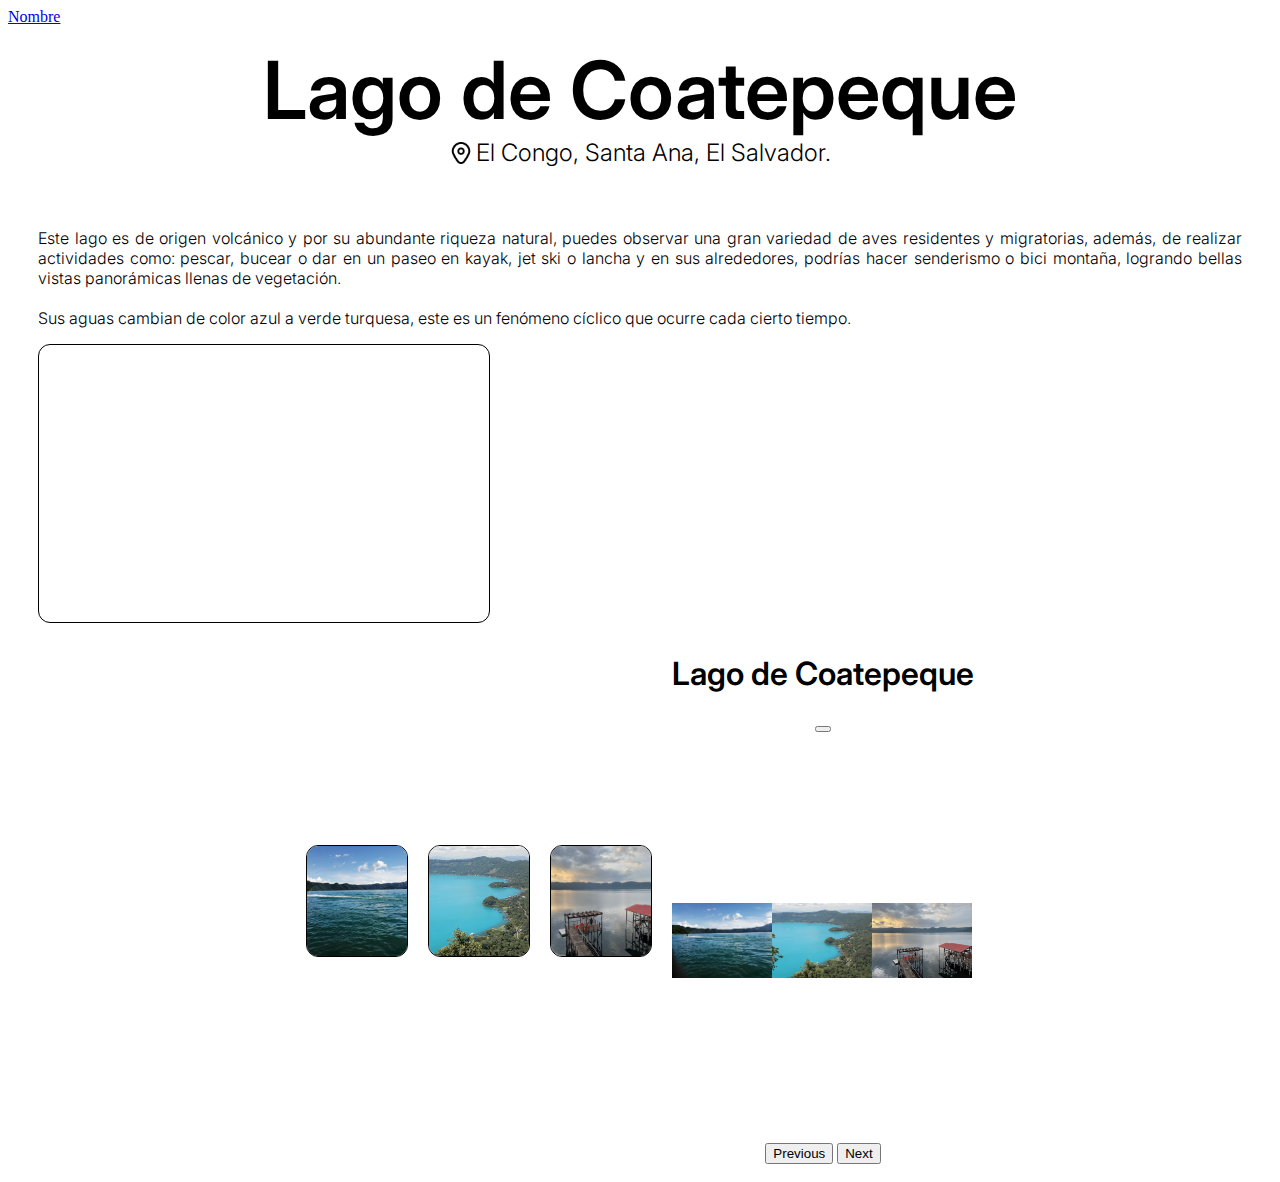
<file: content/lagodecoatepeque.html>
<!DOCTYPE html>
<html lang="en">
<head>
    <meta charset="UTF-8">
    <meta http-equiv="X-UA-Compatible" content="IE=edge">
    <meta name="viewport" content="width=device-width, initial-scale=1.0">
    <link rel="preconnect" href="https://fonts.googleapis.com"><link rel="preconnect" href="https://fonts.gstatic.com" crossorigin><link href="https://fonts.googleapis.com/css2?family=Inter:wght@300;600&display=swap" rel="stylesheet">
    <!-- CSS only -->
    <link href="https://cdn.jsdelivr.net/npm/bootstrap@5.2.3/dist/css/bootstrap.min.css" rel="stylesheet" integrity="sha384-rbsA2VBKQhggwzxH7pPCaAqO46MgnOM80zW1RWuH61DGLwZJEdK2Kadq2F9CUG65" crossorigin="anonymous">
    <link href="../assets/css/styles.css" rel="stylesheet">
    <title>Lago de Coatepeque</title>
</head>
<body>
    
    <!------------ Navbar ------------>

    <nav class="navbar bg-dark">
        <div class="container-fluid">
          <a class="navbar-brand" href="../index.html"> Nombre </a>
        </div>
    </nav>

    <!------------- Header ------------->
    <div class="container-xl">
        <section class="header">
            <div class="row">
                <div class="col">
                    <h1>Lago de Coatepeque</h1>
                    <div class="ubication">
                        <img src="../assets/img/marker.png" class="ubication-icon">
                        <h3>El Congo, Santa Ana, El Salvador.</h3>
                    </div>
                </div>
            </div>
        </section>

    <!------------- Contenido ------------->
        <section class="contenido">
            <div class="row">
                <div class="col-xl-6 izquierda">
                    <p>Este lago es de origen volcánico y por su abundante riqueza natural, puedes observar una gran variedad de aves residentes y migratorias, además, de realizar actividades como: pescar, bucear o dar en un paseo en kayak, jet ski o lancha y en sus alrededores, podrías hacer senderismo o bici montaña, logrando bellas vistas panorámicas llenas de vegetación.
                        <br>
                        <br>
                        Sus aguas cambian de color azul a verde turquesa, este es un fenómeno cíclico que ocurre cada cierto tiempo.</p>
                </div>
                <div class="col-xl-1"></div>
                <div class="col-xl-5 derecha">
                    <div class="mapa">
                        <iframe src="https://www.google.com/maps/embed?pb=!1m18!1m12!1m3!1d61977.555792117986!2d-89.58263922619243!3d13.863198260409137!2m3!1f0!2f0!3f0!3m2!1i1024!2i768!4f13.1!3m3!1m2!1s0x8f62dcd48bbf3581%3A0xcbb51df50ff589a9!2sLago%20de%20Coatepeque!5e0!3m2!1ses-419!2ssv!4v1671527250286!5m2!1ses-419!2ssv" width="450" height="277" style="border: 1px solid black; border-radius: 12px;" allowfullscreen="" loading="lazy" referrerpolicy="no-referrer-when-downgrade"></iframe>
                    </div>
                    
                    <div class="mini-carrusel">
                        <!-- Button trigger modal -->
                        <div class="cont-miniCarrusel">
                            <a class="img-miniCarrusel" data-bs-toggle="modal" data-bs-target="#modal1">
                                <img src="../assets/img/lago de coatepeque 1.jpg">
                            </a>
                            <a class="img-miniCarrusel" data-bs-toggle="modal" data-bs-target="#modal1">
                                <img src="../assets/img/lago de coatepeque 2.jpg">
                            </a>
                            <a class="img-miniCarrusel" data-bs-toggle="modal" data-bs-target="#modal1">
                                <img src="../assets/img/lago de coatepeque 3.jpg">
                            </a>
                        </div>
                        
                
  
                        <!-- Modal -->
                        <div class="modal fade" id="modal1" tabindex="-1" aria-labelledby="modal1Label" aria-hidden="true">
                            <div class="modal-dialog modal-dialog-centered modal-lg">
                                <div class="modal-content">
                                    <div class="modal-header">
                                        <h1 class="modal-title fs-5" id="modal1Label">Lago de Coatepeque</h1>
                                        <button type="button" class="btn-close" data-bs-dismiss="modal" aria-label="Close"></button>
                                    </div>

                                    <div class="modal-body">

                                        <div id="carouselExampleIndicators" class="carousel slide" data-bs-ride="true">
                                            
                                            <div class="carousel-inner">
                                                <div class="carousel-item active">
                                                    <img src="../assets/img/lago de coatepeque 1.jpg" class="d-block w-100" alt="...">
                                                </div>
                                                <div class="carousel-item">
                                                    <img src="../assets/img/lago de coatepeque 2.jpg" class="d-block w-100" alt="...">
                                                </div>
                                                <div class="carousel-item">
                                                    <img src="../assets/img/lago de coatepeque 3.jpg" class="d-block w-100" alt="...">
                                                </div>
                                            </div>
                                            <button class="carousel-control-prev" type="button" data-bs-target="#carouselExampleIndicators" data-bs-slide="prev">
                                                <span class="carousel-control-prev-icon" aria-hidden="true"></span>
                                                <span class="visually-hidden">Previous</span>
                                            </button>
                                            <button class="carousel-control-next" type="button" data-bs-target="#carouselExampleIndicators" data-bs-slide="next">
                                                <span class="carousel-control-next-icon" aria-hidden="true"></span>
                                                <span class="visually-hidden">Next</span>
                                            </button>
                                        </div>
                                    </div>
                                </div>
                            </div>
                        </div> <!-- Modal-->
                    </div> <!-- Mini carrusel-->
                </div> <!-- Col derecha -->
            </div> <!-- Row -->
        </section>
    </div>

    <!-- JavaScript Bundle with Popper -->
    <script src="https://cdn.jsdelivr.net/npm/bootstrap@5.2.3/dist/js/bootstrap.bundle.min.js" integrity="sha384-kenU1KFdBIe4zVF0s0G1M5b4hcpxyD9F7jL+jjXkk+Q2h455rYXK/7HAuoJl+0I4" crossorigin="anonymous"></script>
</body>
</html>
</file>
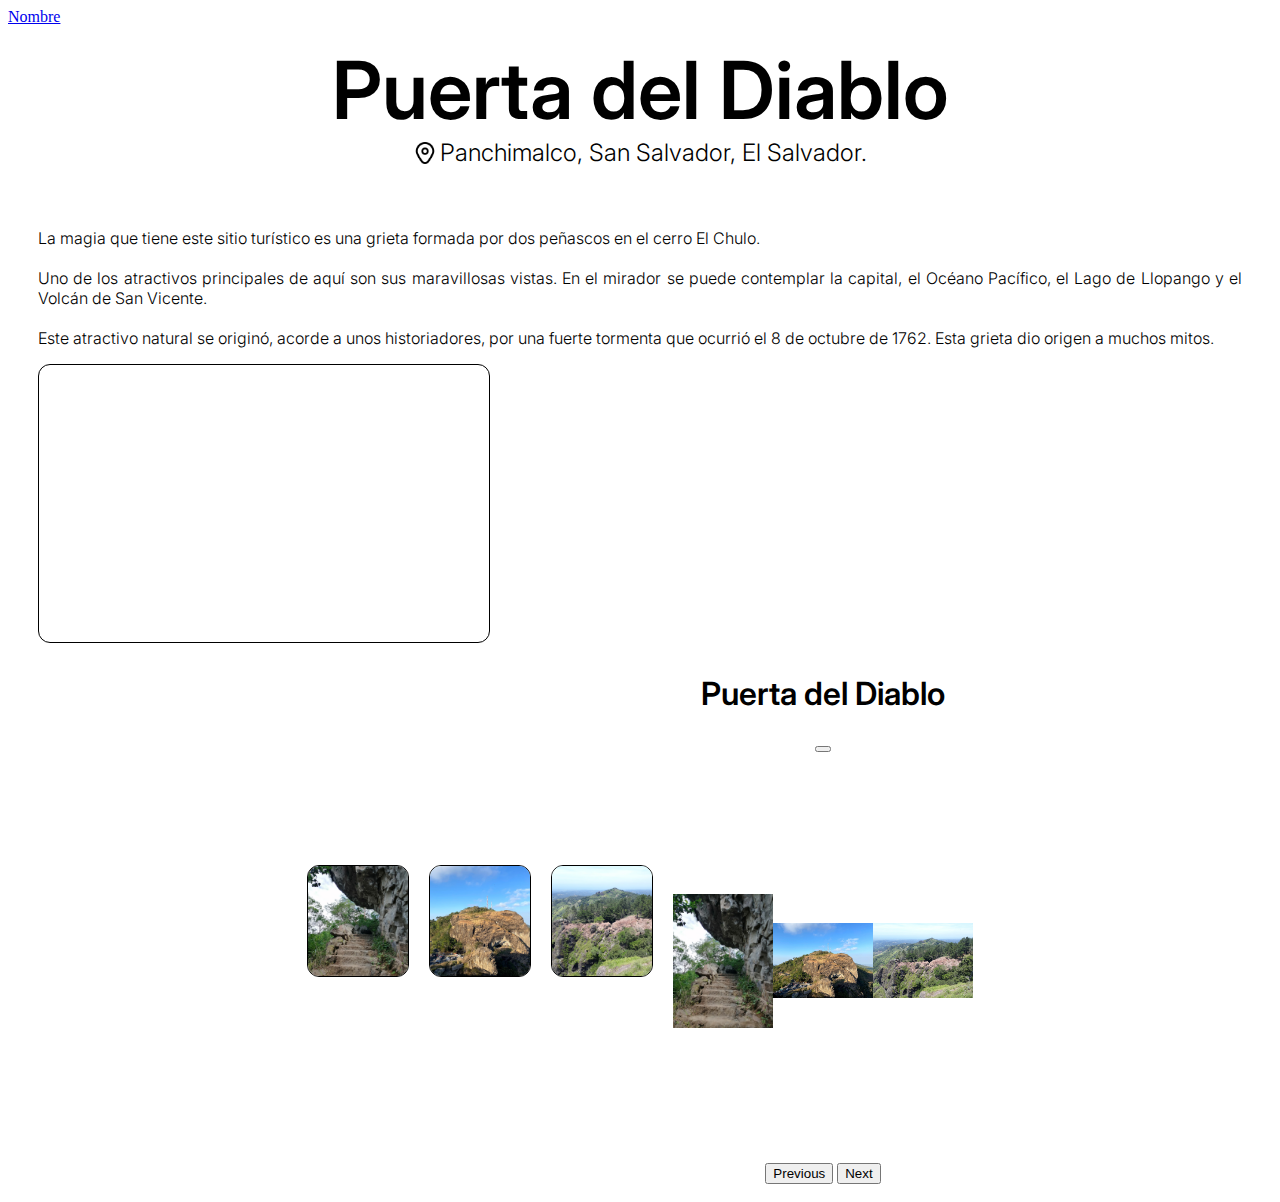
<file: content/lapuertadeldiablo.html>
<!DOCTYPE html>
<html lang="en">
<head>
    <meta charset="UTF-8">
    <meta http-equiv="X-UA-Compatible" content="IE=edge">
    <meta name="viewport" content="width=device-width, initial-scale=1.0">
    <link rel="preconnect" href="https://fonts.googleapis.com"><link rel="preconnect" href="https://fonts.gstatic.com" crossorigin><link href="https://fonts.googleapis.com/css2?family=Inter:wght@300;600&display=swap" rel="stylesheet">
    <!-- CSS only -->
    <link href="https://cdn.jsdelivr.net/npm/bootstrap@5.2.3/dist/css/bootstrap.min.css" rel="stylesheet" integrity="sha384-rbsA2VBKQhggwzxH7pPCaAqO46MgnOM80zW1RWuH61DGLwZJEdK2Kadq2F9CUG65" crossorigin="anonymous">
    <link href="../assets/css/styles.css" rel="stylesheet">
    <title>Puerta del Diablo</title>
</head>
<body>
    
    <!------------ Navbar ------------>

    <nav class="navbar bg-dark">
        <div class="container-fluid">
          <a class="navbar-brand" href="../index.html"> Nombre </a>
        </div>
    </nav>

    <!------------- Header ------------->
    <div class="container-xl">
        <section class="header">
            <div class="row">
                <div class="col">
                    <h1>Puerta del Diablo</h1>
                    <div class="ubication">
                        <img src="../assets/img/marker.png" class="ubication-icon">
                        <h3>Panchimalco, San Salvador, El Salvador.</h3>
                    </div>
                </div>
            </div>
        </section>

    <!------------- Contenido ------------->
        <section class="contenido">
            <div class="row">
                <div class="col-xl-6 izquierda">
                    <p>La magia que tiene este sitio turístico es una grieta formada por dos peñascos en el cerro El Chulo.
                        <br>
                        <br>
                        Uno de los atractivos principales de aquí son sus maravillosas vistas. En el mirador se puede contemplar la capital, el Océano Pacífico, el Lago de Llopango y el Volcán de San Vicente.
                        <br>
                        <br>
                        Este atractivo natural se originó, acorde a unos historiadores, por una fuerte tormenta que ocurrió el 8 de octubre de 1762. Esta grieta dio origen a muchos mitos.</p>
                </div>
                <div class="col-xl-1"></div>
                <div class="col-xl-5 derecha">
                    <div class="mapa">
                        <iframe src="https://www.google.com/maps/embed?pb=!1m18!1m12!1m3!1d16929.699127932097!2d-89.13476233022462!3d14.388589900000007!2m3!1f0!2f0!3f0!3m2!1i1024!2i768!4f13.1!3m3!1m2!1s0x8f6333dd4dd8b4a9%3A0x64ab35fb0d7621fa!2sPuerta%20del%20Diablo!5e0!3m2!1ses-419!2ssv!4v1671510983659!5m2!1ses-419!2ssv" width="450" height="277" style="border: 1px solid black; border-radius: 12px;" allowfullscreen="" loading="lazy" referrerpolicy="no-referrer-when-downgrade"></iframe>
                    </div>
                    
                    <div class="mini-carrusel">
                        <!-- Button trigger modal -->
                        <div class="cont-miniCarrusel">
                            <a class="img-miniCarrusel" data-bs-toggle="modal" data-bs-target="#modal1">
                                <img src="../assets/img/puerta del diablo 1.jpg">
                            </a>
                            <a class="img-miniCarrusel" data-bs-toggle="modal" data-bs-target="#modal1">
                                <img src="../assets/img/puerta del diablo 2.jpg">
                            </a>
                            <a class="img-miniCarrusel" data-bs-toggle="modal" data-bs-target="#modal1">
                                <img src="../assets/img/puerta del diablo 3.jpg">
                            </a>
                        </div>
                        
                
  
                        <!-- Modal -->
                        <div class="modal fade" id="modal1" tabindex="-1" aria-labelledby="modal1Label" aria-hidden="true">
                            <div class="modal-dialog modal-dialog-centered modal-lg">
                                <div class="modal-content">
                                    <div class="modal-header">
                                        <h1 class="modal-title fs-5" id="modal1Label">Puerta del Diablo</h1>
                                        <button type="button" class="btn-close" data-bs-dismiss="modal" aria-label="Close"></button>
                                    </div>

                                    <div class="modal-body">

                                        <div id="carouselExampleIndicators" class="carousel slide" data-bs-ride="true">
                                            
                                            <div class="carousel-inner">
                                                <div class="carousel-item active">
                                                    <img src="../assets/img/puerta del diablo 1.jpg" class="d-block w-100" alt="...">
                                                </div>
                                                <div class="carousel-item">
                                                    <img src="../assets/img/puerta del diablo 2.jpg" class="d-block w-100" alt="...">
                                                </div>
                                                <div class="carousel-item">
                                                    <img src="../assets/img/puerta del diablo 3.jpg" class="d-block w-100" alt="...">
                                                </div>
                                            </div>
                                            <button class="carousel-control-prev" type="button" data-bs-target="#carouselExampleIndicators" data-bs-slide="prev">
                                                <span class="carousel-control-prev-icon" aria-hidden="true"></span>
                                                <span class="visually-hidden">Previous</span>
                                            </button>
                                            <button class="carousel-control-next" type="button" data-bs-target="#carouselExampleIndicators" data-bs-slide="next">
                                                <span class="carousel-control-next-icon" aria-hidden="true"></span>
                                                <span class="visually-hidden">Next</span>
                                            </button>
                                        </div>
                                    </div>
                                </div>
                            </div>
                        </div> <!-- Modal-->
                    </div> <!-- Mini carrusel-->
                </div> <!-- Col derecha -->
            </div> <!-- Row -->
        </section>
    </div>

    <!-- JavaScript Bundle with Popper -->
    <script src="https://cdn.jsdelivr.net/npm/bootstrap@5.2.3/dist/js/bootstrap.bundle.min.js" integrity="sha384-kenU1KFdBIe4zVF0s0G1M5b4hcpxyD9F7jL+jjXkk+Q2h455rYXK/7HAuoJl+0I4" crossorigin="anonymous"></script>
</body>
</html>
</file>
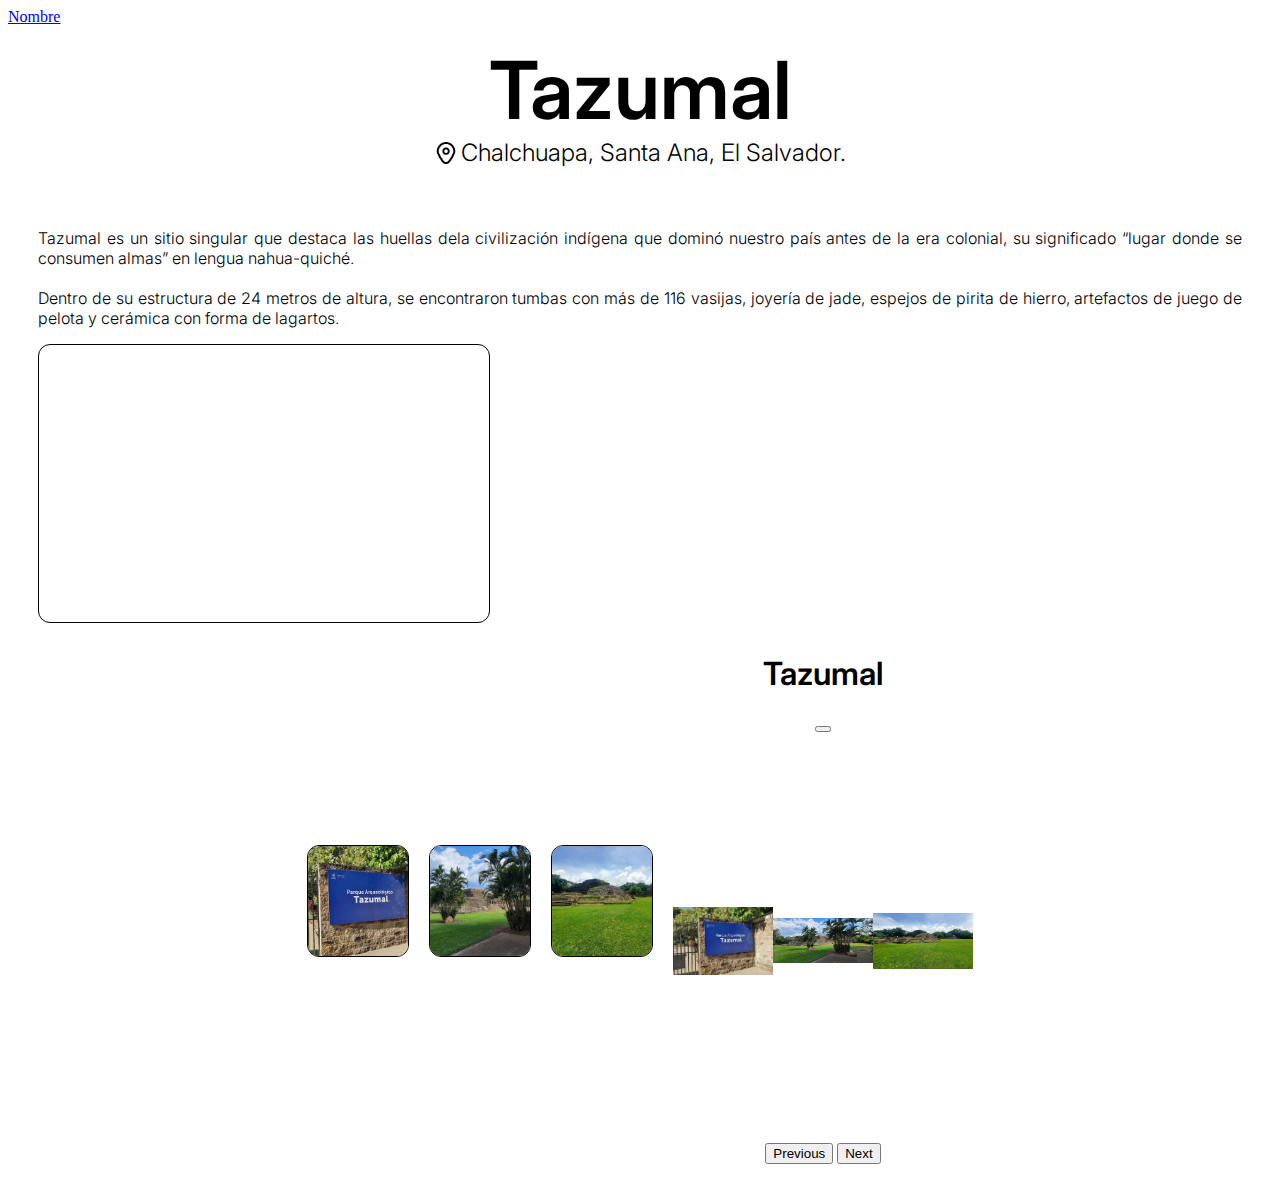
<file: content/tazumal.html>
<!DOCTYPE html>
<html lang="en">
<head>
    <meta charset="UTF-8">
    <meta http-equiv="X-UA-Compatible" content="IE=edge">
    <meta name="viewport" content="width=device-width, initial-scale=1.0">
    <link rel="preconnect" href="https://fonts.googleapis.com"><link rel="preconnect" href="https://fonts.gstatic.com" crossorigin><link href="https://fonts.googleapis.com/css2?family=Inter:wght@300;600&display=swap" rel="stylesheet">
    <!-- CSS only -->
    <link href="https://cdn.jsdelivr.net/npm/bootstrap@5.2.3/dist/css/bootstrap.min.css" rel="stylesheet" integrity="sha384-rbsA2VBKQhggwzxH7pPCaAqO46MgnOM80zW1RWuH61DGLwZJEdK2Kadq2F9CUG65" crossorigin="anonymous">
    <link href="../assets/css/styles.css" rel="stylesheet">
    <title>Tazumal</title>
</head>
<body>
    
    <!------------ Navbar ------------>

    <nav class="navbar bg-dark">
        <div class="container-fluid">
          <a class="navbar-brand" href="../index.html"> Nombre </a>
        </div>
    </nav>

    <!------------- Header ------------->
    <div class="container-xl">
        <section class="header">
            <div class="row">
                <div class="col">
                    <h1>Tazumal</h1>
                    <div class="ubication">
                        <img src="../assets/img/marker.png" class="ubication-icon">
                        <h3>Chalchuapa, Santa Ana, El Salvador.</h3>
                    </div>
                </div>
            </div>
        </section>

    <!------------- Contenido ------------->
        <section class="contenido">
            <div class="row">
                <div class="col-xl-6 izquierda">
                    <p>Tazumal es un sitio singular que destaca las huellas dela civilización indígena que dominó nuestro país antes de la era colonial, su significado “lugar donde se consumen almas” en lengua nahua-quiché.
                        <br>
                        <br>
                        Dentro de su estructura de 24 metros de altura, se encontraron tumbas con más de 116 vasijas, joyería de jade, espejos de pirita de hierro, artefactos de juego de pelota y cerámica con forma de lagartos.</p>
                </div>
                <div class="col-xl-1"></div>
                <div class="col-xl-5 derecha">
                    <div class="mapa">
                        <iframe src="https://www.google.com/maps/embed?pb=!1m18!1m12!1m3!1d15486.5923230094!2d-89.69077212773014!3d13.979540800000004!2m3!1f0!2f0!3f0!3m2!1i1024!2i768!4f13.1!3m3!1m2!1s0x8f62eb9e9244dcaf%3A0x7495b8397db2b9bf!2sSitio%20Arqueol%C3%B3gico%20El%20Tazumal!5e0!3m2!1ses-419!2ssv!4v1671522688081!5m2!1ses-419!2ssv" width="450" height="277" style="border: 1px solid black; border-radius: 12px;" allowfullscreen="" loading="lazy" referrerpolicy="no-referrer-when-downgrade"></iframe>
                    </div>
                    
                    <div class="mini-carrusel">
                        <!-- Button trigger modal -->
                        <div class="cont-miniCarrusel">
                            <a class="img-miniCarrusel" data-bs-toggle="modal" data-bs-target="#modal1">
                                <img src="../assets/img/tazumal 1.jpg">
                            </a>
                            <a class="img-miniCarrusel" data-bs-toggle="modal" data-bs-target="#modal1">
                                <img src="../assets/img/tazumal 2.jpg">
                            </a>
                            <a class="img-miniCarrusel" data-bs-toggle="modal" data-bs-target="#modal1">
                                <img src="../assets/img/tazumal 3.jpg">
                            </a>
                        </div>
                        
                
  
                        <!-- Modal -->
                        <div class="modal fade" id="modal1" tabindex="-1" aria-labelledby="modal1Label" aria-hidden="true">
                            <div class="modal-dialog modal-dialog-centered modal-lg">
                                <div class="modal-content">
                                    <div class="modal-header">
                                        <h1 class="modal-title fs-5" id="modal1Label">Tazumal</h1>
                                        <button type="button" class="btn-close" data-bs-dismiss="modal" aria-label="Close"></button>
                                    </div>

                                    <div class="modal-body">

                                        <div id="carouselExampleIndicators" class="carousel slide" data-bs-ride="true">
                                            
                                            <div class="carousel-inner">
                                                <div class="carousel-item active">
                                                    <img src="../assets/img/tazumal 1.jpg" class="d-block w-100" alt="...">
                                                </div>
                                                <div class="carousel-item">
                                                    <img src="../assets/img/tazumal 2.jpg" class="d-block w-100" alt="...">
                                                </div>
                                                <div class="carousel-item">
                                                    <img src="../assets/img/tazumal 3.jpg" class="d-block w-100" alt="...">
                                                </div>
                                            </div>
                                            <button class="carousel-control-prev" type="button" data-bs-target="#carouselExampleIndicators" data-bs-slide="prev">
                                                <span class="carousel-control-prev-icon" aria-hidden="true"></span>
                                                <span class="visually-hidden">Previous</span>
                                            </button>
                                            <button class="carousel-control-next" type="button" data-bs-target="#carouselExampleIndicators" data-bs-slide="next">
                                                <span class="carousel-control-next-icon" aria-hidden="true"></span>
                                                <span class="visually-hidden">Next</span>
                                            </button>
                                        </div>
                                    </div>
                                </div>
                            </div>
                        </div> <!-- Modal-->
                    </div> <!-- Mini carrusel-->
                </div> <!-- Col derecha -->
            </div> <!-- Row -->
        </section>
    </div>

    <!-- JavaScript Bundle with Popper -->
    <script src="https://cdn.jsdelivr.net/npm/bootstrap@5.2.3/dist/js/bootstrap.bundle.min.js" integrity="sha384-kenU1KFdBIe4zVF0s0G1M5b4hcpxyD9F7jL+jjXkk+Q2h455rYXK/7HAuoJl+0I4" crossorigin="anonymous"></script>
</body>
</html>
</file>
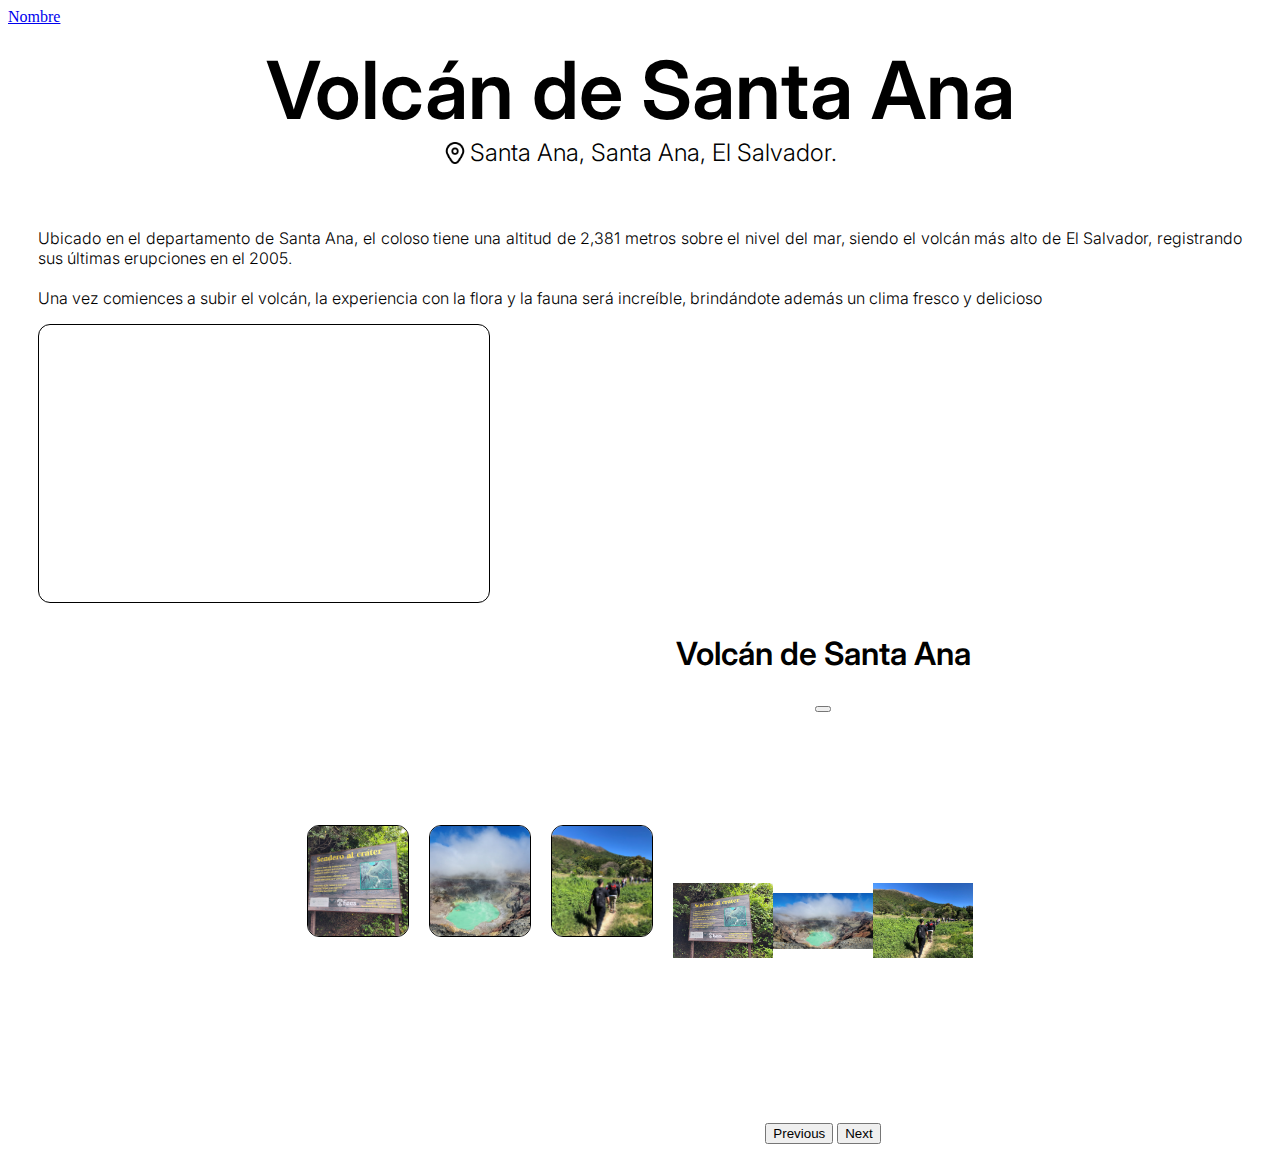
<file: content/volcandesantaana.html>
<!DOCTYPE html>
<html lang="en">
<head>
    <meta charset="UTF-8">
    <meta http-equiv="X-UA-Compatible" content="IE=edge">
    <meta name="viewport" content="width=device-width, initial-scale=1.0">
    <link rel="preconnect" href="https://fonts.googleapis.com"><link rel="preconnect" href="https://fonts.gstatic.com" crossorigin><link href="https://fonts.googleapis.com/css2?family=Inter:wght@300;600&display=swap" rel="stylesheet">
    <!-- CSS only -->
    <link href="https://cdn.jsdelivr.net/npm/bootstrap@5.2.3/dist/css/bootstrap.min.css" rel="stylesheet" integrity="sha384-rbsA2VBKQhggwzxH7pPCaAqO46MgnOM80zW1RWuH61DGLwZJEdK2Kadq2F9CUG65" crossorigin="anonymous">
    <link href="../assets/css/styles.css" rel="stylesheet">
    <title>Volcan de Santa Ana</title>
</head>
<body>
    
    <!------------ Navbar ------------>

    <nav class="navbar bg-dark">
        <div class="container-fluid">
          <a class="navbar-brand" href="../index.html"> Nombre </a>
        </div>
    </nav>

    <!------------- Header ------------->
    <div class="container-xl">
        <section class="header">
            <div class="row">
                <div class="col">
                    <h1>Volcán de Santa Ana</h1>
                    <div class="ubication">
                        <img src="../assets/img/marker.png" class="ubication-icon">
                        <h3>Santa Ana, Santa Ana, El Salvador.</h3>
                    </div>
                </div>
            </div>
        </section>

    <!------------- Contenido ------------->
        <section class="contenido">
            <div class="row">
                <div class="col-xl-6 izquierda">
                    <p>Ubicado en el departamento de Santa Ana, el coloso tiene una altitud de 2,381 metros sobre el nivel del mar, siendo el volcán más alto de El Salvador, registrando sus últimas erupciones en el 2005.
                        <br>
                        <br>
                        Una vez comiences a subir el volcán, la experiencia con la flora y la fauna será increíble, brindándote además un clima fresco y delicioso</p>
                </div>
                <div class="col-xl-1"></div>
                <div class="col-xl-5 derecha">
                    <div class="mapa">
                        <iframe src="https://www.google.com/maps/embed?pb=!1m18!1m12!1m3!1d15495.269387273702!2d-89.6381991302246!3d13.850000000000003!2m3!1f0!2f0!3f0!3m2!1i1024!2i768!4f13.1!3m3!1m2!1s0x8f62c1647f1b5e09%3A0xf1d4b8c7f098d3d7!2sVolc%C3%A1n%20de%20Santa%20Ana!5e0!3m2!1ses-419!2ssv!4v1671528136484!5m2!1ses-419!2ssv" width="450" height="277" style="border: 1px solid black; border-radius: 12px;" allowfullscreen="" loading="lazy" referrerpolicy="no-referrer-when-downgrade"></iframe>
                    </div>
                    
                    <div class="mini-carrusel">
                        <!-- Button trigger modal -->
                        <div class="cont-miniCarrusel">
                            <a class="img-miniCarrusel" data-bs-toggle="modal" data-bs-target="#modal1">
                                <img src="../assets/img/volcan de santa ana 1.jpg">
                            </a>
                            <a class="img-miniCarrusel" data-bs-toggle="modal" data-bs-target="#modal1">
                                <img src="../assets/img/volcan de santa ana 2.jpg">
                            </a>
                            <a class="img-miniCarrusel" data-bs-toggle="modal" data-bs-target="#modal1">
                                <img src="../assets/img/volcan de santa ana 3.jpg">
                            </a>
                        </div>
                        
                
  
                        <!-- Modal -->
                        <div class="modal fade" id="modal1" tabindex="-1" aria-labelledby="modal1Label" aria-hidden="true">
                            <div class="modal-dialog modal-dialog-centered modal-lg">
                                <div class="modal-content">
                                    <div class="modal-header">
                                        <h1 class="modal-title fs-5" id="modal1Label">Volcán de Santa Ana</h1>
                                        <button type="button" class="btn-close" data-bs-dismiss="modal" aria-label="Close"></button>
                                    </div>

                                    <div class="modal-body">

                                        <div id="carouselExampleIndicators" class="carousel slide" data-bs-ride="true">
                                            
                                            <div class="carousel-inner">
                                                <div class="carousel-item active">
                                                    <img src="../assets/img/volcan de santa ana 1.jpg" class="d-block w-100" alt="...">
                                                </div>
                                                <div class="carousel-item">
                                                    <img src="../assets/img/volcan de santa ana 2.jpg" class="d-block w-100" alt="...">
                                                </div>
                                                <div class="carousel-item">
                                                    <img src="../assets/img/volcan de santa ana 3.jpg" class="d-block w-100" alt="...">
                                                </div>
                                            </div>
                                            <button class="carousel-control-prev" type="button" data-bs-target="#carouselExampleIndicators" data-bs-slide="prev">
                                                <span class="carousel-control-prev-icon" aria-hidden="true"></span>
                                                <span class="visually-hidden">Previous</span>
                                            </button>
                                            <button class="carousel-control-next" type="button" data-bs-target="#carouselExampleIndicators" data-bs-slide="next">
                                                <span class="carousel-control-next-icon" aria-hidden="true"></span>
                                                <span class="visually-hidden">Next</span>
                                            </button>
                                        </div>
                                    </div>
                                </div>
                            </div>
                        </div> <!-- Modal-->
                    </div> <!-- Mini carrusel-->
                </div> <!-- Col derecha -->
            </div> <!-- Row -->
        </section>
    </div>


    <!-- JavaScript Bundle with Popper -->
    <script src="https://cdn.jsdelivr.net/npm/bootstrap@5.2.3/dist/js/bootstrap.bundle.min.js" integrity="sha384-kenU1KFdBIe4zVF0s0G1M5b4hcpxyD9F7jL+jjXkk+Q2h455rYXK/7HAuoJl+0I4" crossorigin="anonymous"></script>
</body>
</html>
</file>
<file: assets/css/styles.css>
h1 {
    font-family: 'Inter', sans-serif;
    font-weight: 600;
}

h3 {
    font-family: 'Inter', sans-serif;
    font-weight: 300;
}

h4 {
    font-family: 'Inter', sans-serif;
    font-weight: 600;
}

p {
    font-family: 'Inter', sans-serif;
    font-weight: 300;
}

section {
    margin-left: 30px;
    margin-right: 30px;
}

/** Estilos del header */
    .header {
        text-align: center;
        display: flex;
        justify-content: center;
        margin-bottom: 45px;
        margin-top: 15px;
    }
    
    .header h1 {
        font-size: 80px;
        margin: 0;
    }

    .header h3 {
        font-size: 24px;
        margin: 0;
    }
    

/** Estilos de la galeria */
    .gallery-container {
        display: grid;
        grid-template-columns: repeat(12, 1fr);
        grid-auto-rows: 150px;
        grid-gap: 15px;
    }

    .gallery-img {
        width: 100%;
        height: 100%;
        object-fit: cover;
        border-radius: 12px;
        border: 1.5px solid rgb(32, 32, 32);
    }

    .gallery-item {
        position: relative;
    }

    .gallery-text {
        position: absolute;
        bottom: 0;
        color: white;
        left: 15px;
        text-shadow: 0px 4px 4px rgba(0, 0, 0, 0.5);
    }

    .gallery-text h4 {
        margin: 0px;
        line-height: 95.5%;
        font-size: 20px;
    }

    .gallery-text p {
        line-height: 95.5%;
    }

    .gallery-item:nth-child(1) {
        grid-column-start: span 4;
    }

    .gallery-item:nth-child(2) {
        grid-column-start: span 2;
        grid-row-start: span 2;
    }

    .gallery-item:nth-child(3) {
        grid-column-start: span 2;
    }

    .gallery-item:nth-child(4) {
        grid-column-start: span 2;
    }

    .gallery-item:nth-child(5) {
        grid-column-start: span 2;
    }

    .gallery-item:nth-child(6) {
        grid-column-start: span 2;
    }

    .gallery-item:nth-child(7) {
        grid-column-start: span 2;
    }

    .gallery-item:nth-child(8) {
        grid-column-start: span 3;
        grid-row-start: span 2;
    }

    .gallery-item:nth-child(9) {
        grid-column-start: span 3;
    }

    .gallery-item:nth-child(10) {
        grid-column-start: span 2;
    }

    .gallery-item:nth-child(11) {
        grid-column-start: span 4;
    }

    .gallery-item:nth-child(12) {
        grid-column-start: span 3;
    }

    /***** Media Querys *****/

    @media screen and (max-width: 480px) {
        section {
            margin-left: 40px;
            margin-right: 40px;
        }

        .header h1 {
            font-size: 48px;
            margin: 0;
        }
    
        .header h3 {
            font-size: 16px;
            margin: 0;
        }

        .gallery-text h4 {
            font-size: 20px;
        }

        .gallery-text p {
            line-height: 95.5%;
        }

        .gallery-container {
            display: grid;
            grid-template-columns: repeat(4, 1fr);
            grid-auto-rows: 150px;
            grid-gap: 20px;
        }

        .gallery-item:nth-child(1) {
            grid-column-start: span 2;
        }
    
        .gallery-item:nth-child(2) {
            grid-column-start: span 2;
        }
    
        .gallery-item:nth-child(3) {
            grid-column-start: span 2;
        }
    
        .gallery-item:nth-child(4) {
            grid-column-start: span 2;
        }
    
        .gallery-item:nth-child(5) {
            grid-column-start: span 2;
        }
    
        .gallery-item:nth-child(6) {
            grid-column-start: span 2;
        }
    
        .gallery-item:nth-child(7) {
            grid-column-start: span 2;
        }
    
        .gallery-item:nth-child(8) {
            grid-column-start: span 2;
        }
    
        .gallery-item:nth-child(9) {
            grid-column-start: span 2;
        }
    
        .gallery-item:nth-child(10) {
            grid-column-start: span 2;
        }
    
        .gallery-item:nth-child(11) {
            grid-column-start: span 2;
        }
    
        .gallery-item:nth-child(12) {
            grid-column-start: span 2;
        }

        /***** Paginas individuales *****/
        .header img.ubication-icon {
            max-width: 16px;
            max-height: 16px;
        }

        /*** Modales ***/
        .modal-dialog {
            width: 80%;
            margin: 0 auto;
        }

        .modal-dialog-centered{
            display: flex;
            text-align: center;
        }
    }

    @media screen and (max-width: 768px) {
       /**** POR HACER tablet vertical *****/
    }

    @media screen and (max-width: 1024px) {
        /**** POR HACER tablet horizontal *****/
    }





    /******** Paginas individuales *********/
    .contenido div {
        padding: 0px;
    }

    .izquierda {
        display: flex;
        flex-direction: row;
        align-items: center;
        text-align: justify;
    }

    .derecha {
        display: flex;
        flex-direction: column;
        justify-content: center;
        gap: 6px;
    }


    /** Header */
    .header .ubication{
        display: flex;
        flex-direction: row;
        align-items: center;
        justify-content: center;
        gap: 4px;
    }
    
    .header img.ubication-icon{
        width: 22px;
        height: 22px;
    }

    /**** Imagenes chiquitas carrusel ****/
    .mini-carrusel {
        text-align: center;
        display: flex;
        justify-content: center;
    }
    
    .mini-carrusel img {
        height: 110px;
        width: 100px;
        object-fit: cover;
    }

    .cont-miniCarrusel {
        display: flex;
        flex-direction: row;
        align-items: center;
    }

    .img-miniCarrusel img{
        margin-left: 10px;
        margin-right: 10px;
        border-radius: 12px;
        border: 1px solid black;
    }

    /** Modales de carrusel **/

    .modal-header {
        margin: 10px;
    }

    .modal-body {
        margin: 10px;
    }

    .carousel-inner {
        height: 400px;
        display: flex;
        align-items: center;
    }

    .carousel-item img {
        height: auto;
        object-fit: cover;
    }

    /** Ajustes de imagenes modales */
    .ajuste-img1 {
        top: 10%;
        transform: translateY(-10%);
    }

    .ajuste-img2 {
        top: 20%;
        -ms-transform: translateY(20%);
        -webkit-transform: translateY(20%);
        transform: translateY(20%);
    }
</file>
